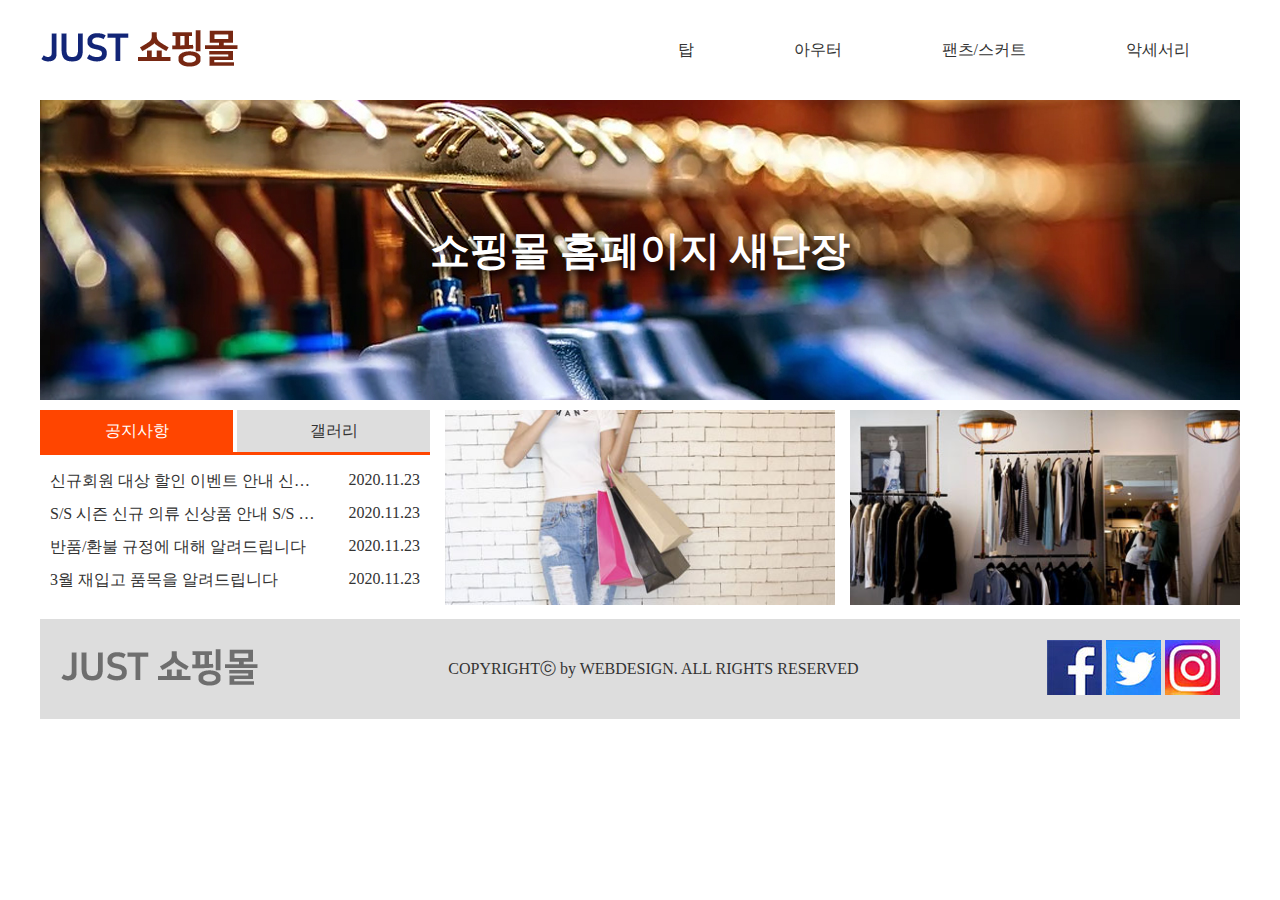
<file: a-1/index.html>
<!DOCTYPE html>
<html lang="ko">
<head>
    <meta charset="UTF-8">
    <meta name="viewport" content="width=device-width, initial-scale=1.0">
    <title>JUST 쇼핑몰</title>
    <link rel="stylesheet" href="./css/style.css">
    <script src="./script/jquery-1.12.4.js"></script>
</head>
<body>
    <div class="wrap">
        <div class="header">
            <div class="logo">
                <a href="#"><img src="./images/logo.png" alt="쇼핑몰 로고"></a>
            </div>
            <ul class="gnb">
                <li>
                    <a href="#">탑</a>
                    <ul class="sub">
                        <li><a href="#">블라우스</a></li>
                        <li><a href="#">티</a></li>
                        <li><a href="#">셔츠</a></li>
                        <li><a href="#">니트</a></li>
                    </ul>
                </li>
                <li>
                    <a href="#">아우터</a>
                    <ul class="sub">
                        <li><a href="#">자켓</a></li>
                        <li><a href="#">코트</a></li>
                        <li><a href="#">가디건</a></li>
                        <li><a href="#">머플러</a></li>
                    </ul>
                </li>
                <li>
                    <a href="#">팬츠/스커트</a>
                    <ul class="sub">
                        <li><a href="#">청바지</a></li>
                        <li><a href="#">짧은바지</a></li>
                        <li><a href="#">긴바지</a></li>
                        <li><a href="#">레깅스</a></li>
                    </ul>
                </li>
                <li>
                    <a href="#">악세서리</a>
                    <ul class="sub">
                        <li><a href="#">귀고리</a></li>
                        <li><a href="#">목걸이</a></li>
                        <li><a href="#">반지</a></li>
                        <li><a href="#">팔찌</a></li>
                    </ul>
                </li>
            </ul>
        </div>

        <div class="slider">
            <div class="slides">
                <div class="slide">
                    <img src="./images/img1.jpg" alt="슬라이드 이미지 1">
                    <h2>쇼핑몰 홈페이지 새단장</h2>
                </div>
                <div class="slide">
                    <img src="./images/img2.jpg" alt="슬라이드 이미지 2">
                    <h2>이달의 쇼핑 이벤트</h2>
                </div>
                <div class="slide">
                    <img src="./images/img3.jpg" alt="슬라이드 이미지 3">
                    <h2>장바구니 할인 이벤트</h2>
                </div>
            </div>
        </div>

        <div class="contents">
            <div class="tab">
                <div class="tab_title">
                    <h3 class="active">공지사항</h3>
                    <h3>갤러리</h3>
                </div>
                <div class="tab_contents">
                    <ul class="notice item">
                        <li><a href="#" id="showModal">신규회원 대상 할인 이벤트 안내 신규회원 대상 할인 이벤트 안내</a><span>2020.11.23</span></li>
                        <li><a href="#">S/S 시즌 신규 의류 신상품 안내 S/S 시즌 신규 의류 신상품 안내</a><span>2020.11.23</span></li>
                        <li><a href="#">반품/환불 규정에 대해 알려드립니다</a><span>2020.11.23</span></li>
                        <li><a href="#">3월 재입고 품목을 알려드립니다</a><span>2020.11.23</span></li>
                    </ul>
                    <ul class="gallery item">
                        <li><a href="#"><img src="./images/icon1.jpg" alt="갤러리 이미지 1"></a></li>
                        <li><a href="#"><img src="./images/icon2.jpg" alt="갤러리 이미지 2"></a></li>
                        <li><a href="#"><img src="./images/icon3.jpg" alt="갤러리 이미지 3"></a></li>
                    </ul>
                </div>
            </div>
            <div class="banner">
                <a href="#"><img src="./images/banner.jpg" alt="배너 이미지"></a>
            </div>
            <div class="link">
                <a href="#"><img src="./images/direct.jpg" alt="바로가기 이미지"></a>
            </div>
        </div>

        <div class="footer">
            <div class="f_logo"><img src="./images/footerLogo.png" alt="푸터 로고"></div>
            <p>COPYRIGHTⓒ by WEBDESIGN. ALL RIGHTS RESERVED</p>
            <div class="sns">
                <a href="#"><img src="./images/sns1.jpg" alt="페이스북 바로가기"></a>
                <a href="#"><img src="./images/sns2.jpg" alt="트위터 바로가기"></a>
                <a href="#"><img src="./images/sns3.jpg" alt="인스타그램 바로가기"></a>
            </div>
        </div>
    </div>

    <div class="modal">
        <h3>신규회원 대상 이벤트 안내</h3>
        <p>즐거운 쇼핑 환경을 위해 항상 노력하는 JUST 쇼핑몰입니다. 고객님들께 한 단계 더 나아가 보답하는 ON쇼핑몰이 되고자신규회원 대상 10% 할인 이벤트를 실시하고 있습니다. 웹과 모바일에서 모두 이용 가능하며, 수준 높은 서비스를 위해 앞으로도 꾸준히 노력할 것을 약속드립니다.</p>
        <button id="closeModal">닫기</button>
    </div>

    <script>
        $(function(){
            // gnb
            $(".gnb").hover(
                function(){
                    $(".sub").stop().slideDown()
                },
                function(){
                    $(".sub").stop().slideUp()
                }
            )

            // modal
            $("#showModal").click(function(){
                $(".modal").show()
            })

            $("#closeModal").click(function(){
                $(".modal").hide()
            })

            // slide
            setInterval(function(){
                $(".slides").animate({top: "-100%"}, function(){
                    $(this).append($(".slide").eq(0))
                    $(this).css("top", 0)
            })
            }, 3000)

            // tab
            // console.log($(".tab_title h3"))
            // console.log($(".tab_contents .item"))

            $(".tab_title h3").click(function(){
                $(".tab_title h3").removeClass("active")
                $(this).addClass("active")

                var idx = $(this).index()
                $(".tab_contents .item").hide()
                $(".tab_contents .item").eq(idx).show()
            })
        })
    </script>
</body>
</html>
</file>
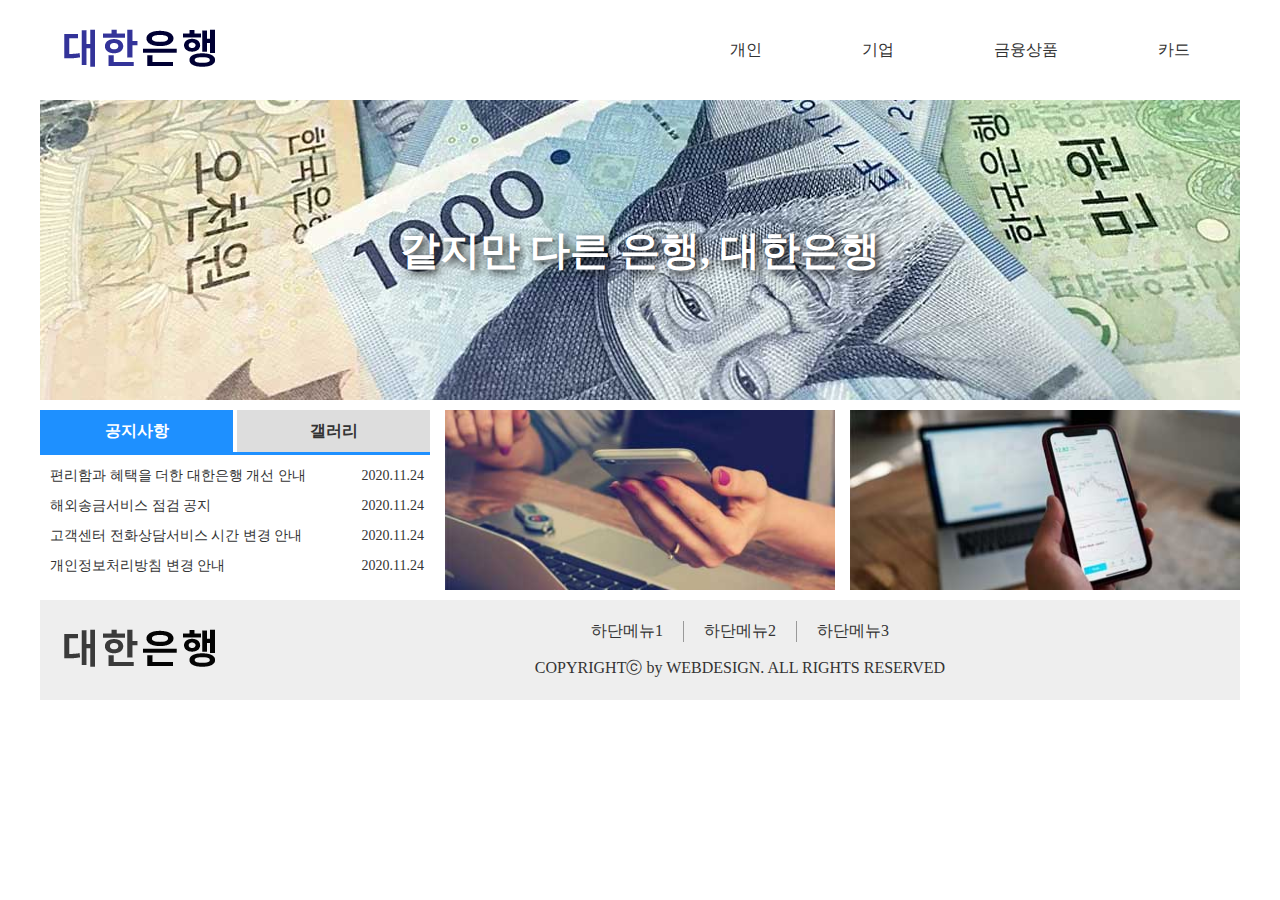
<file: b-1/index.html>
<!DOCTYPE html>
<html lang="ko">
<head>
    <meta charset="UTF-8">
    <meta name="viewport" content="width=device-width, initial-scale=1.0">
    <title>대한은행</title>
    <link rel="stylesheet" href="./css/main.css">
    <script src="./js/jquery-1.12.3.js"></script>
    <script src="./js/main.js"></script>
</head>
<body>
    <div class="wrap">
        <div class="header">
            <div class="logo">
                <a href="#">
                    <img src="./image/logo.png" alt="로고 이미지">
                </a>
            </div>
            <ul class="gnb">
                <li>
                    <a href="#">개인</a>
                    <ul>
                        <li><a href="#">조회</a></li>
                        <li><a href="#">이체</a></li>
                        <li><a href="#">공과금</a></li>
                        <li><a href="#">예금/신탁</a></li>
                    </ul>
                </li>
                <li>
                    <a href="#">기업</a>
                    <ul>
                        <li><a href="#">조회</a></li>
                        <li><a href="#">이체</a></li>
                        <li><a href="#">전자결제</a></li>
                        <li><a href="#">수표/어음</a></li>
                    </ul>
                </li>
                <li>
                    <a href="#">금융상품</a>
                    <ul>
                        <li><a href="#">저축상품</a></li>
                        <li><a href="#">대출상품</a></li>
                        <li><a href="#">투자상품</a></li>
                    </ul>
                </li>
                <li>
                    <a href="#">카드</a>
                    <ul>
                        <li><a href="#">카드정보</a></li>
                        <li><a href="#">카드신청</a></li>
                        <li><a href="#">이용내역조회</a></li>
                    </ul>
                </li>
            </ul>
        </div>

        <div class="slider">
            <div class="slides">
                <div class="slide">
                    <img src="./image/img1.jpg" alt="같지만 다른 은행, 대한은행">
                    <h2>같지만 다른 은행, 대한은행</h2>
                </div>
                <div class="slide">
                    <img src="./image/img2.jpg" alt="일상에서 더 쉽게, 더 자주">
                    <h2>일상에서 더 쉽게, 더 자주</h2>
                </div>
                <div class="slide">
                    <img src="./image/img3.jpg" alt="나만의 은행, 대한은행">
                    <h2>나만의 은행, 대한은행</h2>
                </div>
            </div>
        </div>

        <div class="contents">
            <div class="tab">
                <div class="tab_title">
                    <h4 class="active">공지사항</h4>
                    <h4>갤러리</h4>
                </div>
                <div class="tab_contents">
                    <ul class="notice">
                        <li>
                            <a href="#" id="showModal">편리함과 혜택을 더한 대한은행 개선 안내</a>
                            <span>2020.11.24</span>
                        </li>
                        <li>
                            <a href="#">해외송금서비스 점검 공지</a>
                            <span>2020.11.24</span>
                        </li>
                        <li>
                            <a href="#">고객센터 전화상담서비스 시간 변경 안내</a>
                            <span>2020.11.24</span>
                        </li>
                        <li>
                            <a href="#">개인정보처리방침 변경 안내</a>
                            <span>2020.11.24</span>
                        </li>
                    </ul>
                    <ul class="gallery">
                        <li>
                            <a href="#"><img src="./image/icon1.jpg" alt="갤러리 이미지 1"></a>
                        </li>
                        <li>
                            <a href="#"><img src="./image/icon2.jpg" alt="갤러리 이미지 2"></a>
                        </li>
                        <li>
                            <a href="#"><img src="./image/icon3.jpg" alt="갤러리 이미지 3"></a>
                        </li>
                    </ul>
                </div>
            </div>
            <div class="banner">
                <a href="#">
                    <img src="./image/banner.jpg" alt="배너 이미지">
                </a>
            </div>
            <div class="link">
                <a href="#">
                    <img src="./image/direct.jpg" alt="바로가기 이미지">
                </a>
            </div>
        </div>

        <div class="footer">
            <div class="f_logo"><img src="./image/logo.png" alt="하단 로고"></div>
            <div class="f_contents">
                <ul class="f_menu">
                    <li><a href="#">하단메뉴1</a></li>
                    <li><a href="#">하단메뉴2</a></li>
                    <li><a href="#">하단메뉴3</a></li>
                </ul>
                <div class="copyright">COPYRIGHTⓒ by WEBDESIGN. ALL RIGHTS RESERVED</div>
            </div>
        </div>
    </div>

    <div class="modal">
        <div class="container">
            <h2>편리함과 혜택을 더한 대한은행 개선 안내</h2>
            <p>안녕하세요. 대한은행 입니다. 편리해진 홈, 상품, 메뉴와 새로운 서비스 추가로 혜택을 더한 대한은행 개선 내용을 확인해보세요. 홈이 입출금계좌, 편의서비스 중심으로 정리되었어요. 홈에서 다른은행 조회 하기가 더 쉬워졌고, 더 나은 혜택을 제공하기 위해 플러스박스, 행운상자 서비스가 추가되었어요. 잔액 숨기기 기능을 설정한 경우 홈에서 일시적으로 잔액확인을 눌러 쉽게 잔액 확인이 가능 해졌어요.</p>
            <button id="closeModal">닫기</button>
        </div>
    </div>
</body>
</html>
</file>
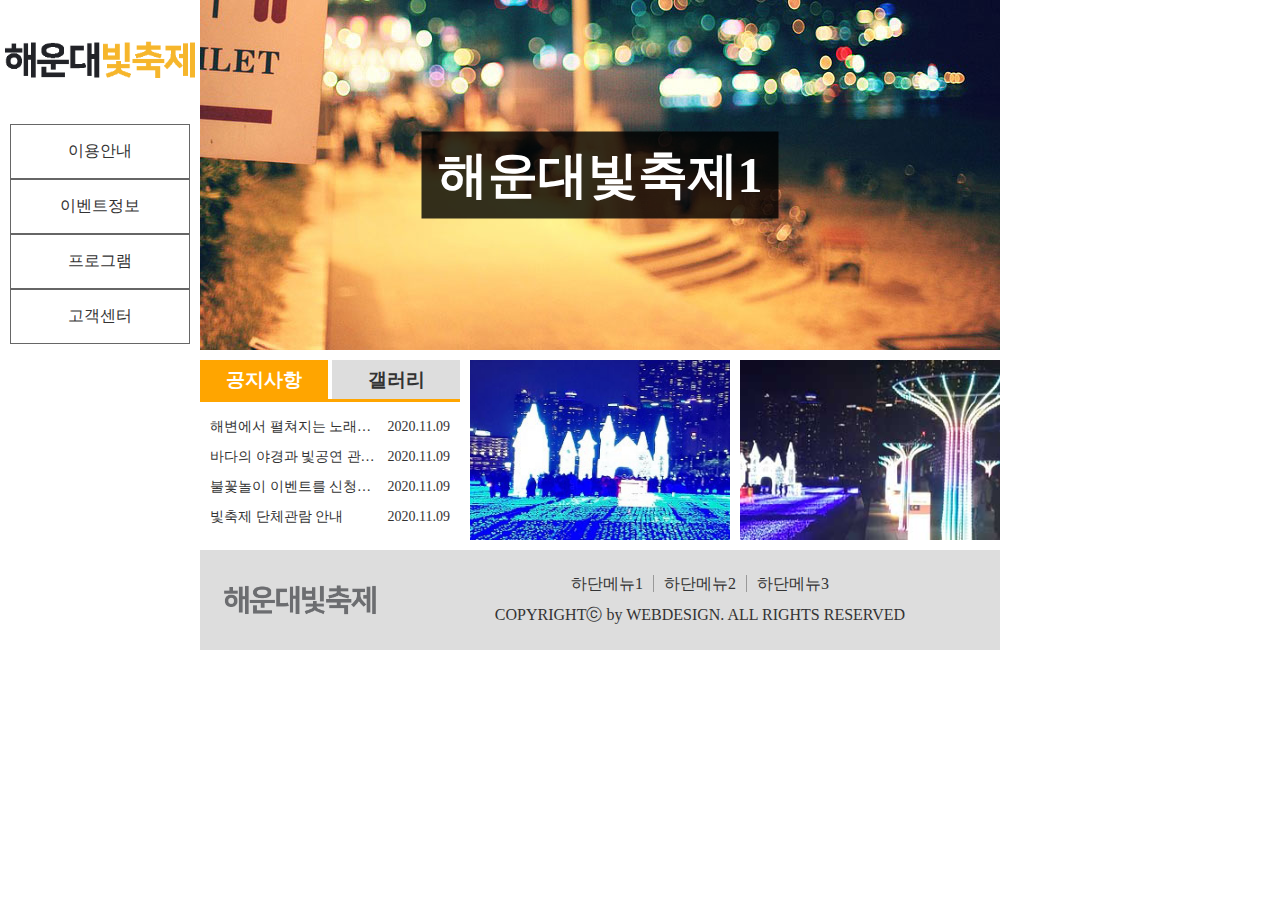
<file: c-1/index.html>
<!DOCTYPE html>
<html lang="ko">
<head>
    <meta charset="UTF-8">
    <meta name="viewport" content="width=device-width, initial-scale=1.0">
    <title>해운대 빛축제</title>
    <script src="./js/jquery-1.12.3.js"></script>
    <script src="./js/main.js"></script>
    <link rel="stylesheet" href="./css/main.css">
</head>
<body>
    <div class="wrap">
        <div class="header">
            <div class="logo">
                <a href="#"><img src="./image/logo.png" alt="해운대 빛축제 로고"></a>
            </div>
            <div class="gnb_container">
                <ul class="gnb">
                    <li>
                        <a href="#">이용안내</a>
                        <ul class="sub">
                            <li><a href="#">이용방법</a></li>
                            <li><a href="#">이용시간</a></li>
                            <li><a href="#">이용요금</a></li>
                        </ul>
                    </li>
                    <li>
                        <a href="#">이벤트정보</a>
                        <ul class="sub">
                            <li><a href="#">현장이벤트</a></li>
                            <li><a href="#">온라인이벤트</a></li>
                            <li><a href="#">이벤트예약</a></li>
                        </ul>
                    </li>
                    <li>
                        <a href="#">프로그램</a>
                        <ul class="sub">
                            <li><a href="#">프로그램안내</a></li>
                            <li><a href="#">온라인예약</a></li>
                            <li><a href="#">단체예약상담</a></li>
                        </ul>
                    </li>
                    <li>
                        <a href="#">고객센터</a>
                        <ul class="sub">
                            <li><a href="#">공지사항</a></li>
                            <li><a href="#">자주묻는질문</a></li>
                            <li><a href="#">자료실</a></li>
                        </ul>
                    </li>
                </ul>
            </div>
        </div>

        <div class="main">
            <div class="slider">
                <div class="slide">
                    <img src="./image/img1.jpg" alt="해운대빛축제1">
                    <h2>해운대빛축제1</h2>
                </div>
                <div class="slide">
                    <img src="./image/img2.jpg" alt="해운대빛축제2">
                    <h2>해운대빛축제2</h2>
                </div>
                <div class="slide">
                    <img src="./image/img3.jpg" alt="해운대빛축제3">
                    <h2>해운대빛축제3</h2>
                </div>
            </div>

            <div class="contents">
                <div class="tab">
                    <div class="tab_title">
                        <h3 class="active">공지사항</h3>
                        <h3>갤러리</h3>
                    </div>
                    <div class="tab_contents">
                        <ul class="notice">
                            <li>
                                <a href="#" id="showModal">해변에서 펼쳐지는 노래공연</a>
                                <span>2020.11.09</span>
                            </li>
                            <li>
                                <a href="#">바다의 야경과 빛공연 관람하기</a>
                                <span>2020.11.09</span>
                            </li>
                            <li>
                                <a href="#">불꽃놀이 이벤트를 신청하세요</a>
                                <span>2020.11.09</span>
                            </li>
                            <li>
                                <a href="#">빛축제 단체관람 안내</a>
                                <span>2020.11.09</span>
                            </li>
                        </ul>
                        <ul class="gallery">
                            <li>
                                <a href="#">
                                    <img src="./image/icon1.jpg" alt="갤러리 이미지 1">
                                </a>
                            </li>
                            <li>
                                <a href="#">
                                    <img src="./image/icon2.jpg" alt="갤러리 이미지 2">
                                </a>
                            </li>
                            <li>
                                <a href="#">
                                    <img src="./image/icon3.jpg" alt="갤러리 이미지 3">
                                </a>
                            </li>
                        </ul>
                    </div>
                </div>
                <div class="banner">
                    <img src="./image/banner.jpg" alt="배너 이미지">
                </div>
                <div class="link">
                    <img src="./image/direct.jpg" alt="바로가기 이미지">
                </div>
            </div>

            <div class="footer">
                <div class="f_logo">
                    <img src="./image/footerLogo.png" alt="하단 로고">
                </div>
                <div class="f_contents">
                    <ul class="f_menu">
                        <li><a href="#">하단메뉴1</a></li>
                        <li><a href="#">하단메뉴2</a></li>
                        <li><a href="#">하단메뉴3</a></li>
                    </ul>
                    <p>COPYRIGHTⓒ by WEBDESIGN. ALL RIGHTS RESERVED</p>
                </div>
            </div>
        </div>
    </div>

    <div class="modal">
        <h2>해변에서 펼쳐지는 노래공연</h2>
        <p>빛축제의 모든 공연과 전시정보를 한눈에 볼 수 있습니다. 빛축제 관련 공연과 캘린더 배포, 자전거 투어 행사, 바다 야경 명소, 빛나는 해변의 다리 등 자연환경을 살린 아름다운 해변에서의 빛축제 정보를 안내해드립니다.</p>
        <button id="closeModal">닫기</button>
    </div>
</body>
</html>
</file>
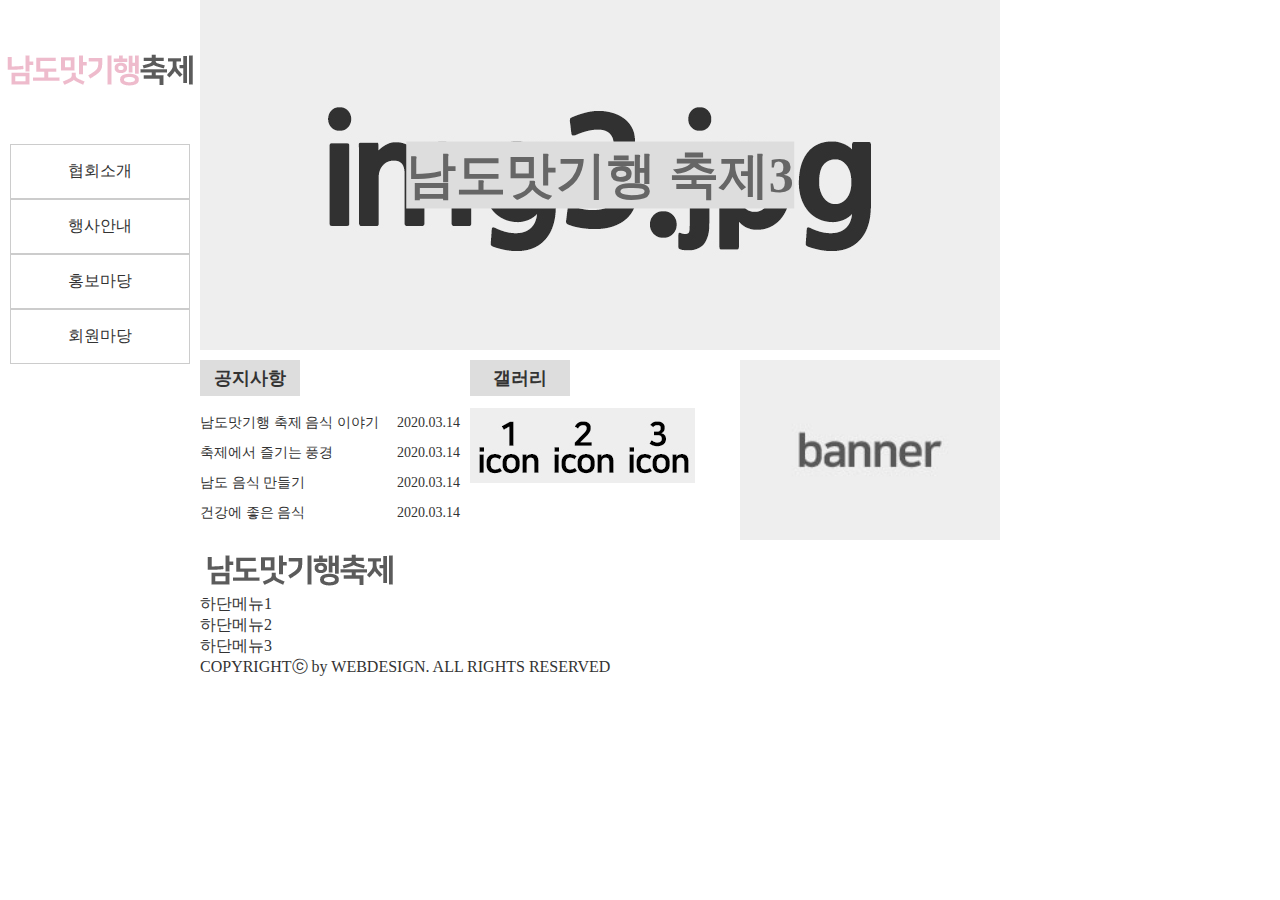
<file: c-3/index.html>
<!DOCTYPE html>
<html lang="ko">
<head>
    <meta charset="UTF-8">
    <meta name="viewport" content="width=device-width, initial-scale=1.0">
    <title>남도맛기행 축제</title>
    <script src="./js/jquery-1.12.3.js"></script>
    <link rel="stylesheet" href="./css/main.css">
</head>
<body>
    <div class="wrap">
        <div class="header">
            <div class="logo">
                <a href="#">
                    <img src="./image/logo.png" alt="남도맛기행 축제 로고 이미지">
                </a>
            </div>
            <div class="gnb_container">
                <ul class="gnb">
                    <li>
                        <a href="#">협회소개</a>
                        <ul class="sub">
                            <li><a href="#">인사말</a></li>
                            <li><a href="#">명인</a></li>
                            <li><a href="#">오시는길</a></li>
                        </ul>
                    </li>
                    <li>
                        <a href="#">행사안내</a>
                        <ul class="sub">
                            <li><a href="#">요리경연대회</a></li>
                            <li><a href="#">전시참가</a></li>
                            <li><a href="#">참가신청</a></li>
                        </ul>
                    </li>
                    <li>
                        <a href="#">홍보마당</a>
                        <ul class="sub">
                            <li><a href="#">축제소식</a></li>
                            <li><a href="#">보도자료</a></li>
                            <li><a href="#">레시피</a></li>
                        </ul>
                    </li>
                    <li>
                        <a href="#">회원마당</a>
                        <ul class="sub">
                            <li><a href="#">Q&A</a></li>
                            <li><a href="#">사진갤러리</a></li>
                            <li><a href="#">공지사항</a></li>
                        </ul>
                    </li>
                </ul>
            </div>
        </div>

        <div class="main">
            <div class="slider">
                <div class="slide">
                    <img src="./image/img1.jpg" alt="남도맛기행 축제1">
                    <h2>남도맛기행 축제1</h2>
                </div>
                <div class="slide">
                    <img src="./image/img2.jpg" alt="남도맛기행 축제2">
                    <h2>남도맛기행 축제2</h2>
                </div>
                <div class="slide">
                    <img src="./image/img3.jpg" alt="남도맛기행 축제3">
                    <h2>남도맛기행 축제3</h2>
                </div>
            </div>

            <div class="contents">
                <div class="notice">
                    <h3 class="title">공지사항</h3>
                    <ul class="n_contents">
                        <li>
                            <a href="#" id="openModal">남도맛기행 축제 음식 이야기</a>
                            <span>2020.03.14</span>
                        </li>
                        <li>
                            <a href="#">축제에서 즐기는 풍경</a>
                            <span>2020.03.14</span>
                        </li>
                        <li>
                            <a href="#">남도 음식 만들기</a>
                            <span>2020.03.14</span>
                        </li>
                        <li>
                            <a href="#">건강에 좋은 음식</a>
                            <span>2020.03.14</span>
                        </li>
                    </ul>
                </div>

                <div class="gallery">
                    <h3 class="title">갤러리</h3>
                    <ul>
                        <li><a href="#"><img src="./image/icon1.jpg" alt="갤러리 이미지 1"></a></li>
                        <li><a href="#"><img src="./image/icon2.jpg" alt="갤러리 이미지 2"></a></li>
                        <li><a href="#"><img src="./image/icon3.jpg" alt="갤러리 이미지 3"></a></li>
                    </ul>
                </div>

                <div class="banner"><img src="./image/banner.jpg" alt="배너 이미지"></div>
            </div>

            <div class="footer">
                <div class="f_logo">
                    <img src="./image/footerLogo.png" alt="하단 로고">
                </div>

                <div class="f_contents">
                    <ul class="f_menu">
                        <li><a href="#">하단메뉴1</a></li>
                        <li><a href="#">하단메뉴2</a></li>
                        <li><a href="#">하단메뉴3</a></li>
                    </ul>
                    <p>COPYRIGHTⓒ by WEBDESIGN. ALL RIGHTS RESERVED</p>
                </div>
            </div>

        </div>
    </div>

    <div class="modal">
        <h2>남도맛기행 축제 음식 이야기</h2>
        <p>남도맛기행 축제의 모든 음식과 전시정보를 한눈에 볼 수 있습니다. 남도맛기행 축제 관련 공연과 캘린더 배포, 자전거 투어 행사, 야경 명소 등 자연환경을 살린 아름다운 남도에서의 축제 정보를 안내해드립니다.</p>
        <button id="closeModal">닫기</button>
    </div>

</body>
</html>
</file>
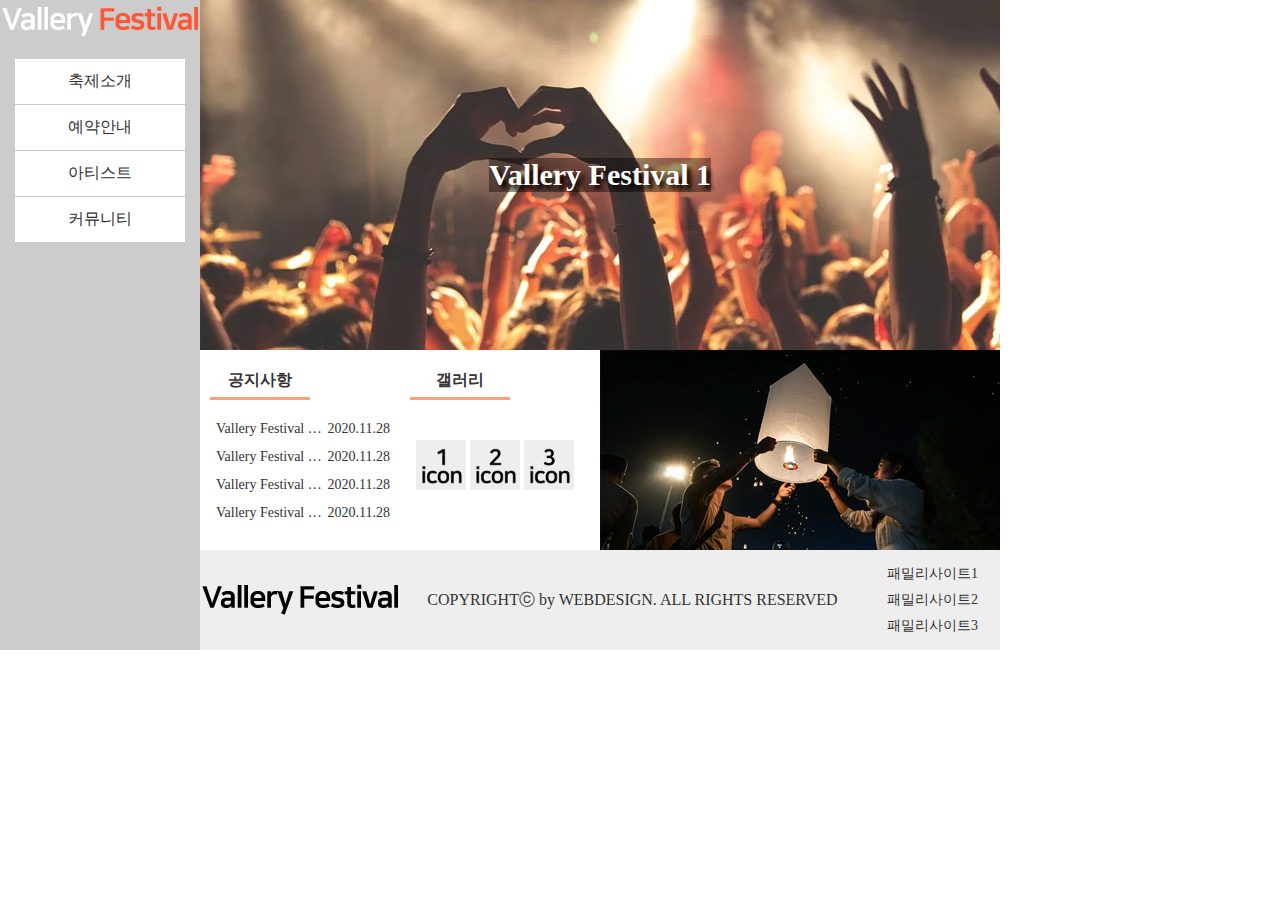
<file: c-4/index.html>
<!DOCTYPE html>
<html lang="ko">
<head>
    <meta charset="UTF-8">
    <meta name="viewport" content="width=device-width, initial-scale=1.0">
    <title>Vallery Festival</title>
    <link rel="stylesheet" href="./css/main.css">
    <script src="./js/jquery-1.12.3.js"></script>
</head>
<body>
    <div class="wrap">
        <div class="header">
            <div class="logo">
                <a href="#"><img src="./image/logo.png" alt="Vallery Festival 로고 이미지"></a>
            </div>
            <ul class="gnb">
                <li>
                    <a href="#">축제소개</a>
                    <ul class="sub">
                        <li><a href="#">Festival소개</a></li>
                        <li><a href="#">행사장 안내</a></li>
                        <li><a href="#">조직위원회</a></li>
                    </ul>
                </li>
                <li>
                    <a href="#">예약안내</a>
                    <ul class="sub">
                        <li><a href="#">예약하기</a></li>
                        <li><a href="#">예약확인/취소</a></li>
                        <li><a href="#">단체예약문의</a></li>
                    </ul>
                </li>
                <li>
                    <a href="#">아티스트</a>
                    <ul class="sub">
                        <li><a href="#">고릴라즈</a></li>
                        <li><a href="#">메이저 레이저</a></li>
                        <li><a href="#">아우스게인</a></li>
                        <li><a href="#">타임로드</a></li>
                    </ul>
                </li>
                <li>
                    <a href="#">커뮤니티</a>
                    <ul class="sub">
                        <li><a href="#">공지사항</a></li>
                        <li><a href="#">사진갤러리</a></li>
                        <li><a href="#">영상갤러리</a></li>
                    </ul>
                </li>
            </ul>
        </div>

        <div class="main">
            <div class="slider">
                <div class="slides">
                    <div class="slide">
                        <img src="./image/img1.jpg" alt="Vallery Festival 1">
                        <h2>Vallery Festival 1</h2>
                    </div>
                    <div class="slide">
                        <img src="./image/img2.jpg" alt="Vallery Festival 2">
                        <h2>Vallery Festival 2</h2>
                    </div>
                    <div class="slide">
                        <img src="./image/img3.jpg" alt="Vallery Festival 3">
                        <h2>Vallery Festival 3</h2>
                    </div>
                </div>
            </div>

            <div class="contents">
                <div class="notice">
                    <h3>공지사항</h3>
                    <ul>
                        <li>
                            <a href="#" id="openModal">Vallery Festival 공지사항1</a>
                            <span>2020.11.28</span>
                        </li>
                        <li>
                            <a href="#">Vallery Festival 공지사항2</a>
                            <span>2020.11.28</span>
                        </li>
                        <li>
                            <a href="#">Vallery Festival 공지사항3</a>
                            <span>2020.11.28</span>
                        </li>
                        <li>
                            <a href="#">Vallery Festival 공지사항4</a>
                            <span>2020.11.28</span>
                        </li>
                    </ul>
                </div>
                <div class="gallery">
                    <h3>갤러리</h3>
                    <ul>
                        <li><a href="#"><img src="./image/icon1.jpg" alt="갤러리 아이콘 1"></a></li>
                        <li><a href="#"><img src="./image/icon2.jpg" alt="갤러리 아이콘 2"></a></li>
                        <li><a href="#"><img src="./image/icon3.jpg" alt="갤러리 아이콘 3"></a></li>
                    </ul>
                </div>
                <div class="direct">
                    <a href="#"><img src="./image/direct.jpg" alt="바로가기 이미지"></a>
                </div>
            </div>

            <div class="footer">
                <div class="f_logo">
                    <img src="./image/footerLogo.png" alt="하단 로고">
                </div>
                <p>COPYRIGHTⓒ by WEBDESIGN. ALL RIGHTS RESERVED</p>
                <ul>
                   <li><a href="#">패밀리사이트1</a></li> 
                   <li><a href="#">패밀리사이트2</a></li> 
                   <li><a href="#">패밀리사이트3</a></li> 
                </ul>
            </div>
        </div>

        <div class="modal">
            <h3>Vallery Festival 공지사항</h3>
            <p>동해물과 백두산이 마르고 닳도록 하느님이 보우하사 우리나라만세.
                무궁화 삼천리 화려강 대한 사람 대한으로 길이 보전하세.
                남산 위에 저 소나무, 철갑을 두른 듯 바람서리 불변함은 우리 기상일세.</p>
            <button id="closeModal">닫기</button>
        </div>
    </div>

    <script>
        $(function(){

            // gnb
            $(".gnb li").hover(function(){
                $(this).find("ul").stop().fadeIn()
            },
            function(){
                $(this).find("ul").stop().fadeOut()
            })

            // slider
            setInterval(function(){
                $(".slides").animate({left: "-100%"}, function(){
                    $(this).append($(".slide").eq(0))
                    $(this).css("left", 0)
                })
            }, 3000)

            // modal
            $("#openModal").click(function(){
                $(".modal").show()
            })
            $("#closeModal").click(function(){
                $(".modal").hide()
            })

        })
    </script>
</body>
</html>
</file>
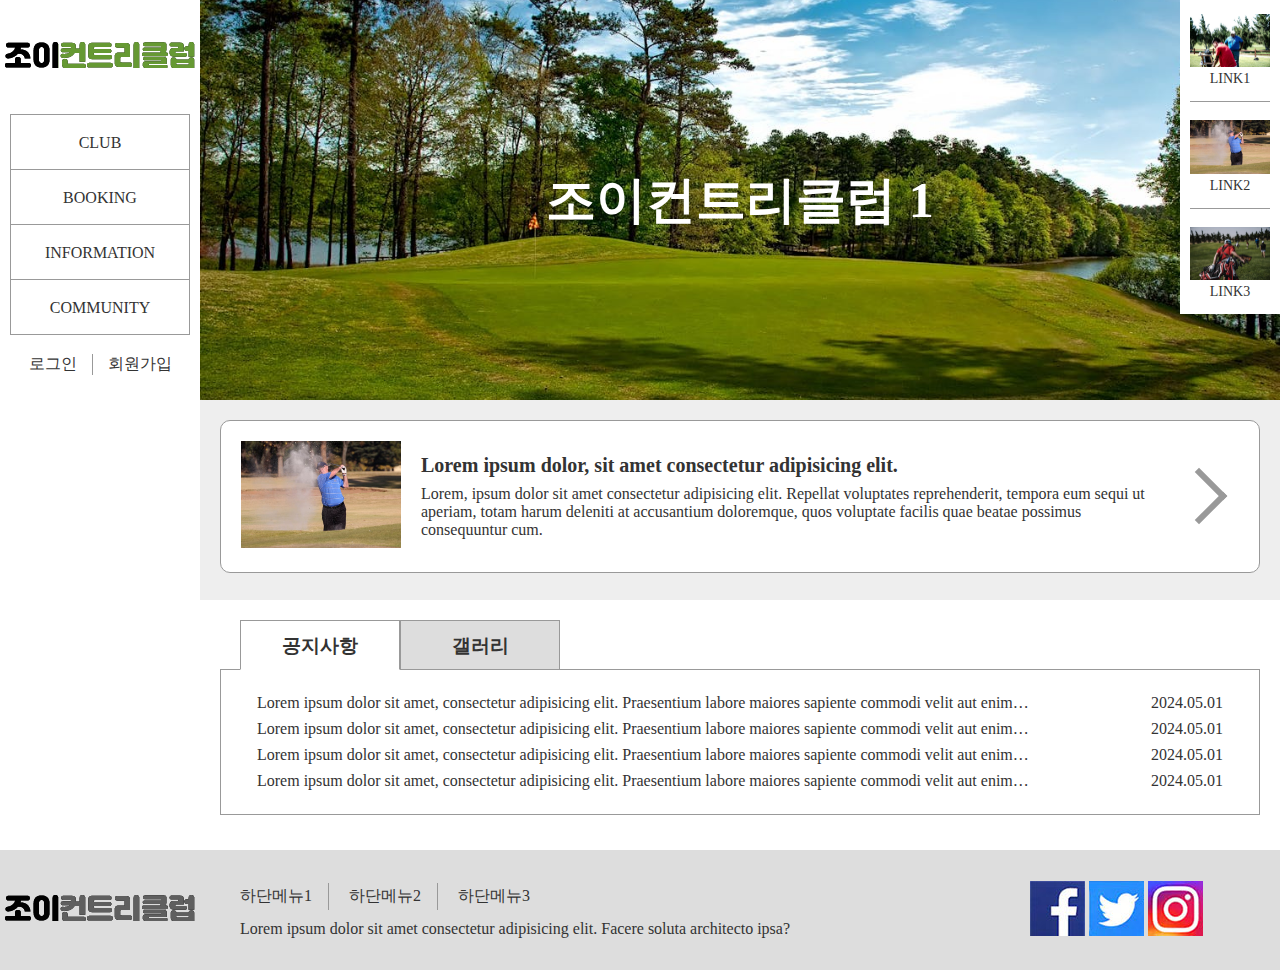
<file: d-1/index.html>
<!DOCTYPE html>
<html lang="ko">
<head>
    <meta charset="UTF-8">
    <meta name="viewport" content="width=device-width, initial-scale=1.0">
    <title>조이컨트리클럽</title>
    <link rel="stylesheet" href="./css/main.css">
    <script src="./js/jquery-1.12.3.js"></script>
    <script src="./js/main.js"></script>
</head>
<body>
    <div class="wrap">
        <div class="main">
            <div class="header">
                <div class="logo">
                    <a href="#"><img src="./image/logo.png" alt="조이컨트리클럽 로고"></a>
                </div>
                <ul class="gnb">
                    <li>
                        <a href="#">CLUB</a>
                        <ul class="sub">
                            <li><a href="#">클럽소개</a></li>
                            <li><a href="#">시설안내</a></li>
                        </ul>
                    </li>
                    <li>
                        <a href="#">BOOKING</a>
                        <ul class="sub">
                            <li><a href="#">요금안내</a></li>
                            <li><a href="#">예약안내</a></li>
                            <li><a href="#">위약안내</a></li>
                        </ul>
                    </li>
                    <li>
                        <a href="#">INFORMATION</a>
                        <ul class="sub">
                            <li><a href="#">명예의 전당</a></li>
                            <li><a href="#">이벤트</a></li>
                            <li><a href="#">자료실</a></li>
                            <li><a href="#">포토갤러리</a></li>
                        </ul>
                    </li>
                    <li>
                        <a href="#">COMMUNITY</a>
                        <ul class="sub">
                            <li><a href="#">공지사항</a></li>
                            <li><a href="#">Q&A</a></li>
                        </ul>
                    </li>
                </ul>
                <div class="user">
                    <a href="#">로그인</a>
                    <a href="#">회원가입</a>
                </div>
            </div>

            <div class="contents">
                <div class="slider">
                    <ul class="slides">
                        <li class="slide">
                            <img src="./image/slide1.jpg" alt="조이컨트리클럽 1">
                            <h2>조이컨트리클럽 1</h2>
                        </li>
                        <li class="slide">
                            <img src="./image/slide2.jpg" alt="조이컨트리클럽 2">
                            <h2>조이컨트리클럽 2</h2>
                        </li>
                        <li class="slide">
                            <img src="./image/slide3.jpg" alt="조이컨트리클럽 3">
                            <h2>조이컨트리클럽 3</h2>
                        </li>
                    </ul>
                    <ul class="links">
                        <li class="link">
                            <a href="#">
                                <img src="./image/link1.jpg" alt="링크 이미지 1">
                                <p>LINK1</p>
                            </a>
                        </li>
                        <li class="link">
                            <a href="#">
                                <img src="./image/link2.jpg" alt="링크 이미지 2">
                                <p>LINK2</p>
                            </a>
                        </li>
                        <li class="link">
                            <a href="#">
                                <img src="./image/link3.jpg" alt="링크 이미지 3">
                                <p>LINK3</p>
                            </a>
                        </li>
                    </ul>
                </div>

                <div class="banner_container">
                    <div class="banner">
                        <div class="photo">
                            <img src="./image/link2.jpg" alt="배너 이미지">
                        </div>
                        <div class="texts">
                            <a href="#">
                                <h4>Lorem ipsum dolor, sit amet consectetur adipisicing elit.</h4>
                                <p>Lorem, ipsum dolor sit amet consectetur adipisicing elit. Repellat voluptates reprehenderit, tempora eum sequi ut aperiam, totam harum deleniti at accusantium doloremque, quos voluptate facilis quae beatae possimus consequuntur cum.</p>
                            </a>
                        </div>
                        <div class="icon"></div>
                    </div>
                </div>
                <div class="tab">
                    <div class="tab_title">
                        <h3 class="active">공지사항</h3>
                        <h3>갤러리</h3>
                    </div>
                    <div class="tab_contents">
                        <ul class="notice">
                            <li>
                                <a href="#">Lorem ipsum dolor sit amet, consectetur adipisicing elit. Praesentium labore maiores sapiente commodi velit aut enim, sunt deleniti aperiam neque dolor doloribus distinctio eligendi cupiditate quo voluptatibus!</a>
                                <span>2024.05.01</span>
                            </li>
                            <li>
                                <a href="#">Lorem ipsum dolor sit amet, consectetur adipisicing elit. Praesentium labore maiores sapiente commodi velit aut enim, sunt deleniti aperiam neque dolor doloribus distinctio eligendi cupiditate quo voluptatibus!</a>
                                <span>2024.05.01</span>
                            </li>
                            <li>
                                <a href="#">Lorem ipsum dolor sit amet, consectetur adipisicing elit. Praesentium labore maiores sapiente commodi velit aut enim, sunt deleniti aperiam neque dolor doloribus distinctio eligendi cupiditate quo voluptatibus!</a>
                                <span>2024.05.01</span>
                            </li>
                            <li>
                                <a href="#">Lorem ipsum dolor sit amet, consectetur adipisicing elit. Praesentium labore maiores sapiente commodi velit aut enim, sunt deleniti aperiam neque dolor doloribus distinctio eligendi cupiditate quo voluptatibus!</a>
                                <span>2024.05.01</span>
                            </li>
                        </ul>
                        <ul class="gallery">
                            <li>
                                <a href="#">
                                    <img src="./image/link1.jpg" alt="갤러리 이미지 1">
                                </a>
                            </li>
                            <li>
                                <a href="#">
                                    <img src="./image/link2.jpg" alt="갤러리 이미지 2">
                                </a>
                            </li>
                            <li>
                                <a href="#">
                                    <img src="./image/link3.jpg" alt="갤러리 이미지 3">
                                </a>
                            </li>
                        </ul>
                    </div>
                </div>
            </div>
        </div>

        <div class="footer">
            <div class="f_logo">
                <img src="./image/f_logo.png" alt="하단 로고">
            </div>
            <div class="f_contents">
                <div class="f_menu">
                    <a href="#">하단메뉴1</a>
                    <a href="#">하단메뉴2</a>
                    <a href="#">하단메뉴3</a>
                </div>
                <p>Lorem ipsum dolor sit amet consectetur adipisicing elit. Facere soluta architecto ipsa?</p>
            </div>
            <div class="sns">
                <a href="#"><img src="./image/sns1.jpg" alt="페이스북"></a>
                <a href="#"><img src="./image/sns2.jpg" alt="트위터"></a>
                <a href="#"><img src="./image/sns3.jpg" alt="인스타그램"></a>
            </div>
        </div>
    </div>
</body>
</html>
</file>
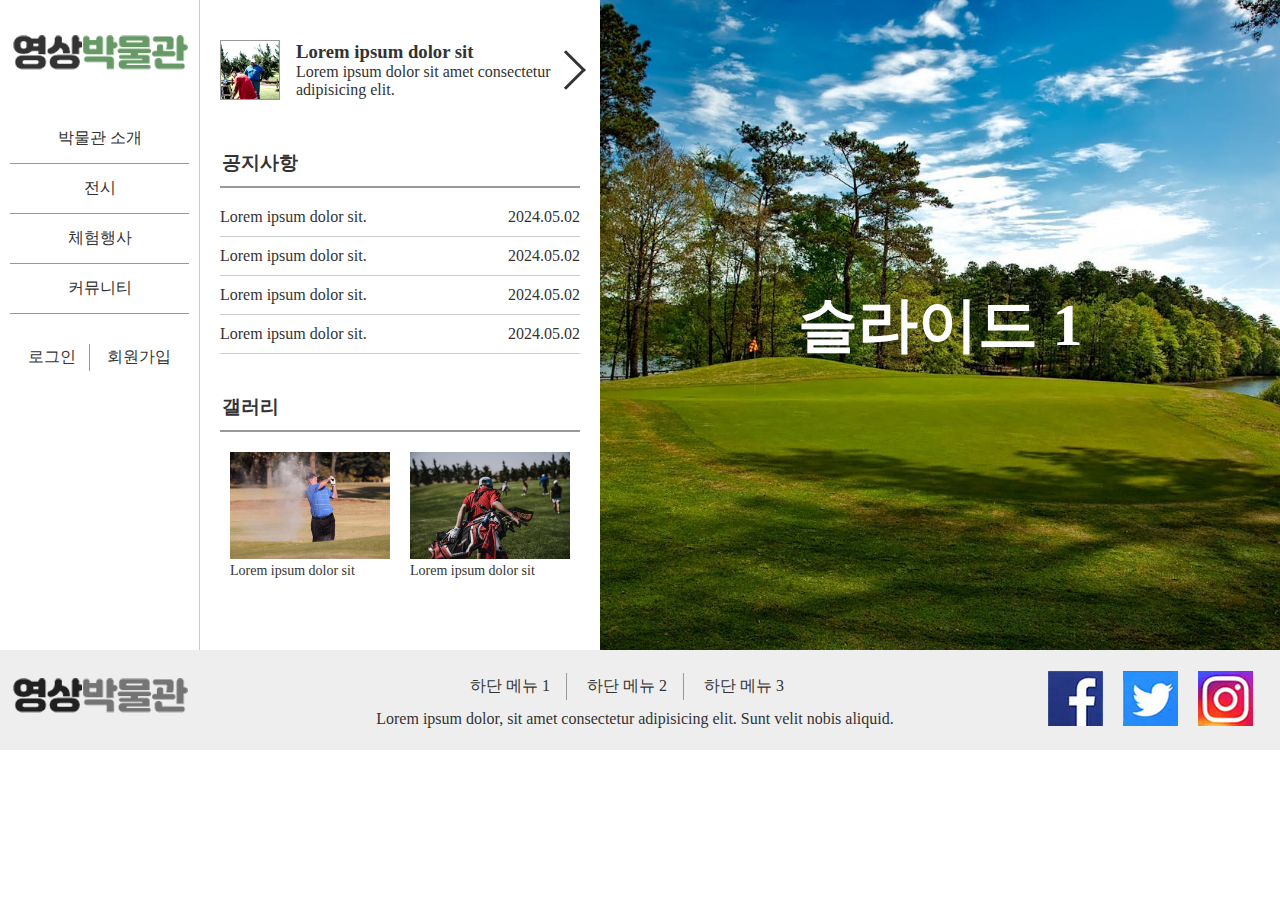
<file: e-3/index.html>
<!DOCTYPE html>
<html lang="ko">
<head>
    <meta charset="UTF-8">
    <meta name="viewport" content="width=device-width, initial-scale=1.0">
    <title>영상박물관</title>
    <script src="./js/jquery-1.12.3.js"></script>
    <link rel="stylesheet" href="./css/main.css">
</head>
<body>
    <div class="wrap">
        <div class="main">
            <div class="header">
                <div class="logo">
                    <a href="#"><img src="./image/logo.png" alt="영상박물관 로고"></a>
                </div>
                <ul class="gnb">
                    <li>
                        <a href="#">박물관 소개</a>
                        <ul>
                            <li><a href="#">인사말</a></li>
                            <li><a href="#">박물관연혁</a></li>
                            <li><a href="#">박물관 조직도</a></li>
                            <li><a href="#">오시는 길</a></li>
                        </ul>
                    </li>
                    <li>
                        <a href="#">전시</a>
                        <ul>
                            <li><a href="#">전시 리스트</a></li>
                            <li><a href="#">전시일정</a></li>
                            <li><a href="#">특별전</a></li>
                            <li><a href="#">지역작가</a></li>
                        </ul>
                    </li>
                    <li>
                        <a href="#">체험행사</a>
                        <ul>
                            <li><a href="#">문화행사</a></li>
                            <li><a href="#">진로체험</a></li>
                            <li><a href="#">명사특강</a></li>
                        </ul>
                    </li>
                    <li>
                        <a href="#">커뮤니티</a>
                        <ul>
                            <li><a href="#">사용자메뉴얼</a></li>
                            <li><a href="#">박물관 약도</a></li>
                            <li><a href="#">게시판</a></li>
                        </ul>
                    </li>
                </ul>
                <div class="user">
                    <a href="#">로그인</a>
                    <a href="#">회원가입</a>
                </div>
            </div>
            <div class="contents">
                <div class="banner">
                    <div class="photo"><img src="image/link1.jpg" alt="배너 이미지"></div>
                    <div class="texts">
                        <a href="#">
                            <h3>Lorem ipsum dolor sit</h3>
                            <p>Lorem ipsum dolor sit amet consectetur adipisicing elit.</p>
                        </a>
                    </div>
                    <div class="arrow"></div>
                </div>
                <div class="notice">
                    <h3>공지사항</h3>
                    <ul>
                        <li><a href="#">Lorem ipsum dolor sit.</a><span>2024.05.02</span></li>
                        <li><a href="#">Lorem ipsum dolor sit.</a><span>2024.05.02</span></li>
                        <li><a href="#">Lorem ipsum dolor sit.</a><span>2024.05.02</span></li>
                        <li><a href="#">Lorem ipsum dolor sit.</a><span>2024.05.02</span></li>
                    </ul>
                </div>
                <div class="gallery">
                    <h3>갤러리</h3>
                    <ul>
                        <li>
                            <a href="#">
                                <img src="./image/link2.jpg" alt="갤러리 이미지 2">
                                <p>Lorem ipsum dolor sit</p>
                            </a>
                        </li>
                        <li>
                            <a href="#">
                                <img src="./image/link3.jpg" alt="갤러리 이미지 3">
                                <p>Lorem ipsum dolor sit</p>
                            </a>
                        </li>
                    </ul>
                </div>
            </div>
            <div class="slider">
                <div class="slide">
                    <img src="./image/slide1.jpg" alt="슬라이드 이미지 1">
                    <h2>슬라이드 1</h2>
                </div>
                <div class="slide">
                    <img src="./image/slide2.jpg" alt="슬라이드 이미지 2">
                    <h2>슬라이드 2</h2>
                </div>
                <div class="slide">
                    <img src="./image/slide3.jpg" alt="슬라이드 이미지 3">
                    <h2>슬라이드 3</h2>
                </div>
            </div>
        </div>
        <div class="footer">
            <div class="f_logo">
                <img src="./image/f_logo.png" alt="하단 로고">
            </div>
            <div class="f_contents">
                <div class="f_menu">
                    <a href="#">하단 메뉴 1</a>
                    <a href="#">하단 메뉴 2</a>
                    <a href="#">하단 메뉴 3</a>
                </div>
                <p>Lorem ipsum dolor, sit amet consectetur adipisicing elit. Sunt velit nobis aliquid.</p>
            </div>
            <div class="sns">
                <a href="#"><img src="./image/sns1.jpg" alt="페이스북"></a>
                <a href="#"><img src="./image/sns2.jpg" alt="트위터"></a>
                <a href="#"><img src="./image/sns3.jpg" alt="인스타그램"></a>
            </div>
        </div>
    </div>

    <script>
        $(function(){

            // gnb
            $(".gnb > li").hover(
                function(){
                    $(this).find("ul").stop().fadeIn()
                },
                function(){
                    $(this).find("ul").stop().fadeOut()
                }
            )

            // slider

            // animate
            // setInterval(function(){
            //     $(".slides").animate({top: "-100%"}, function(){
            //         $(this).append($(".slide").eq(0));
            //         $(this).css("top", 0);
            //     });
            // }, 3000);

            // fade
            var slide = $(".slide")
            var current = 0
            slide.eq(0).show()
            setInterval(function(){
                var next = (current + 1) % slide.length
                slide.eq(current).fadeOut()
                slide.eq(next).fadeIn()
                current = next
            }, 3000)

        })
    </script>
</body>
</html>
</file>
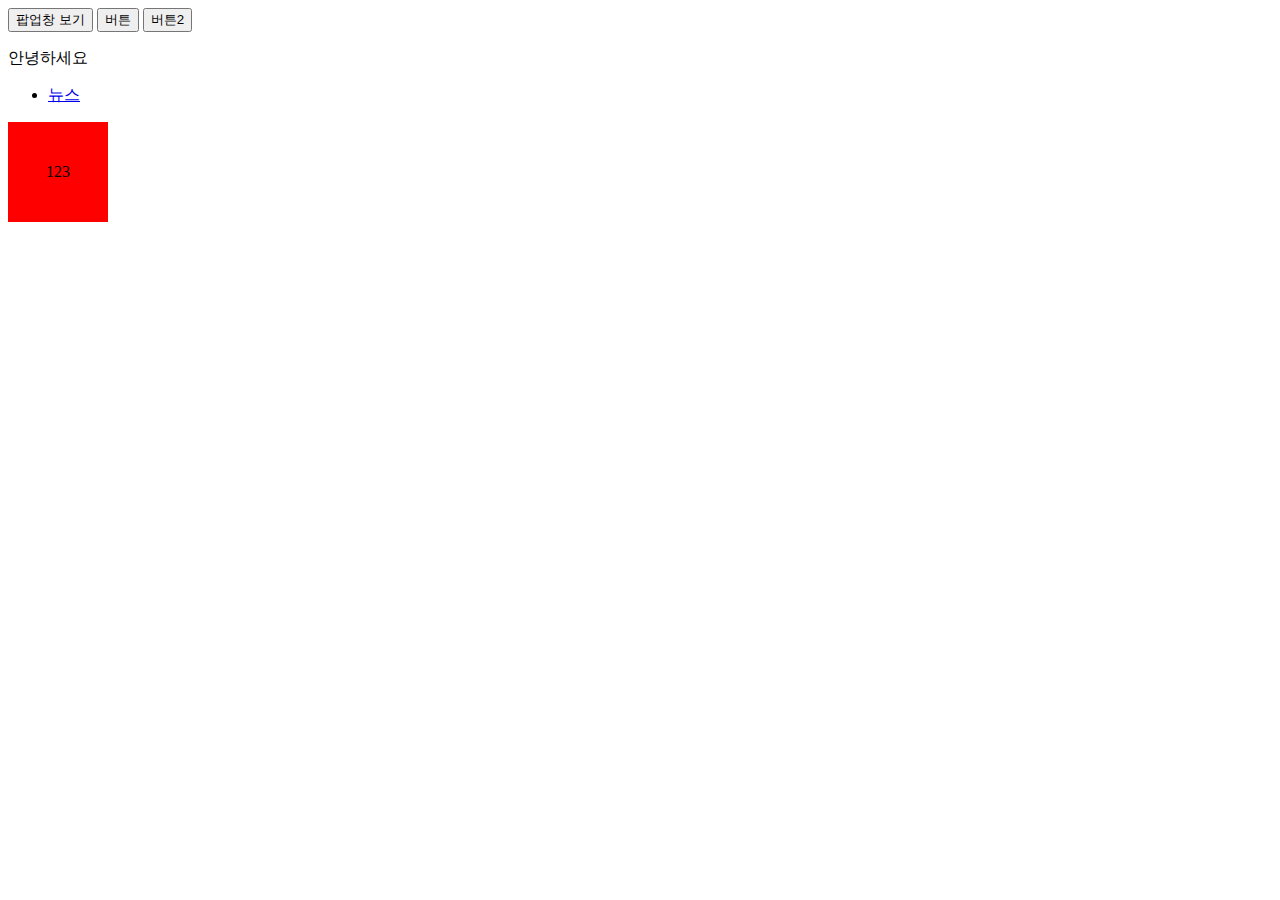
<file: jquery.html>
<!DOCTYPE html>
<html lang="ko">
<head>
    <meta charset="UTF-8">
    <meta name="viewport" content="width=device-width, initial-scale=1.0">
    <title>jQuery</title>
    <script src="./a-1/script/jquery-1.12.4.js"></script>
    <link rel="stylesheet" href="./a-1/css/jquery.css">
</head>
<body>
    <button id="showPopup">팝업창 보기</button>
    <button class="btn1">버튼</button>
    <button class="btn2">버튼2</button>
    <p>안녕하세요</p>

    <ul class="gnb">
        <li>
            <a href="#">뉴스</a>
            <ul class="sub">
                <li><a href="#">정치</a></li>
                <li><a href="#">경제</a></li>
                <li><a href="#">사회</a></li>
                <li><a href="#">문화</a></li>
                <li><a href="#">과학</a></li>
            </ul>
        </li>
    </ul>

    <div class="box">123</div>

    <div class="popup">
        <h2>안녕하세요</h2>
        <button id="closePopup">닫기</button>
    </div>

    <script>
        $(function(){
            $(".btn1").click(function(){
                $("p").hide()
            })

            $(".btn2").click(function(){
                $("p").show()
            })

            // gnb
            // $(".gnb").mouseenter(function(){
            //     $(".sub").slideDown()
            // })

            // $(".gnb").mouseleave(function(){
            //     $(".sub").slideUp()
            // })

            $(".gnb").hover(
                function(){
                    $(".sub").slideDown()
                },
                function(){
                    $(".sub").slideUp()
                }
            )

            // box
            $(".box").mouseenter(function(){
                $(this).animate({width: 300, height: 300}, 1000, function(){
                    console.log("안녕하세요")
                })
            })

            // 팝업창
            $("#showPopup").click(function(){
                $(".popup").show()
            })

            $("#closePopup").click(function(){
                $(".popup").hide()
            })
        })

    </script>

</body>
</html>
</file>
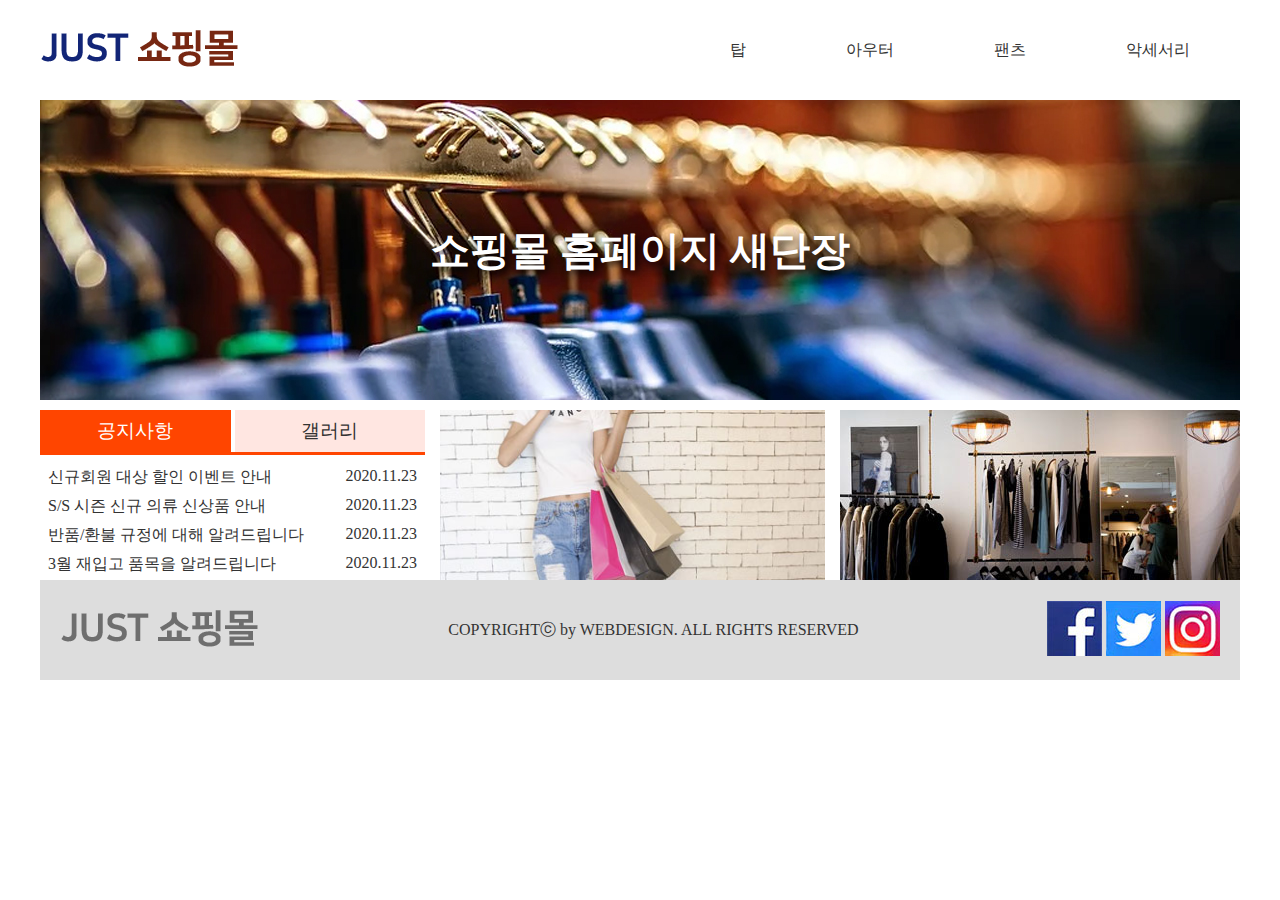
<file: a-1/index2.html>
<!DOCTYPE html>
<html lang="ko">
<head>
    <meta charset="UTF-8">
    <meta name="viewport" content="width=device-width, initial-scale=1.0">
    <link rel="stylesheet" href="./css/style2.css">
    <script src="./script/jquery-1.12.4.js"></script>
    <title>JUST 쇼핑몰</title>
</head>
<body>
    <div class="wrap">
        <div class="header">
            <div class="logo">
                <a href="#"><img src="./images/logo.png" alt="JUST 쇼핑몰 로고"></a>
            </div>
            <ul class="gnb">
                <li>
                    <a href="#">탑</a>
                    <ul class="sub">
                        <li><a href="#">블라우스</a></li>
                        <li><a href="#">티</a></li>
                        <li><a href="#">셔츠</a></li>
                        <li><a href="#">니트</a></li>
                    </ul>
                </li>
                <li>
                    <a href="#">아우터</a>
                    <ul class="sub">
                        <li><a href="#">자켓</a></li>
                        <li><a href="#">코트</a></li>
                        <li><a href="#">가디건</a></li>
                        <li><a href="#">머플러</a></li>
                    </ul>
                </li>
                <li>
                    <a href="#">팬츠</a>
                    <ul class="sub">
                        <li><a href="#">청바지</a></li>
                        <li><a href="#">짧은바지</a></li>
                        <li><a href="#">긴바지</a></li>
                        <li><a href="#">레깅스</a></li>
                    </ul>
                </li>
                <li>
                    <a href="#">악세서리</a>
                    <ul class="sub">
                        <li><a href="#">귀고리</a></li>
                        <li><a href="#">목걸이</a></li>
                        <li><a href="#">반지</a></li>
                        <li><a href="#">팔찌</a></li>
                    </ul>
                </li>
            </ul>
        </div>

        <div class="slider">
            <div class="slides">
                <div class="slide">
                    <img src="./images/img1.jpg" alt="슬라이드 이미지 1">
                    <h2>쇼핑몰 홈페이지 새단장</h2>
                </div>
                <div class="slide">
                    <img src="./images/img2.jpg" alt="슬라이드 이미지 2">
                    <h2>이달의 쇼핑 이벤트</h2>
                </div>
                <div class="slide">
                    <img src="./images/img3.jpg" alt="슬라이드 이미지 3">
                    <h2>장바구니 할인 이벤트</h2>
                </div>
            </div>
        </div>

        <div class="contents">
            <div class="tab">
                <div class="tab_title">
                    <h3 class="active">공지사항</h3>
                    <h3>갤러리</h3>
                </div>
                <div class="tab_contents">
                    <ul class="notice item">
                        <li><a href="#" id="showModal">신규회원 대상 할인 이벤트 안내</a><span>2020.11.23</span></li>
                        <li><a href="#">S/S 시즌 신규 의류 신상품 안내</a><span>2020.11.23</span></li>
                        <li><a href="#">반품/환불 규정에 대해 알려드립니다</a><span>2020.11.23</span></li>
                        <li><a href="#">3월 재입고 품목을 알려드립니다</a><span>2020.11.23</span></li>
                    </ul>
                    <ul class="gallery item">
                        <li><a href="#"><img src="./images/icon1.jpg" alt="갤러리 이미지 1"></a></li>
                        <li><a href="#"><img src="./images/icon2.jpg" alt="갤러리 이미지 2"></a></li>
                        <li><a href="#"><img src="./images/icon3.jpg" alt="갤러리 이미지 3"></a></li>
                    </ul>
                </div>
            </div>

            <div class="banner">
                <img src="./images/banner.jpg" alt="배너 이미지">
            </div>

            <div class="direct">
                <img src="./images/direct.jpg" alt="바로가기 이미지">
            </div>
        </div>

        <div class="footer">
            <div class="f_logo"><img src="./images/footerLogo.png" alt="푸터 로고"></div>
            <p>COPYRIGHTⓒ by WEBDESIGN. ALL RIGHTS RESERVED</p>
            <div class="sns">
                <a href="#"><img src="./images/sns1.jpg" alt="페이스북 바로가기"></a>
                <a href="#"><img src="./images/sns2.jpg" alt="트위터 바로가기"></a>
                <a href="#"><img src="./images/sns3.jpg" alt="인스타그램 바로가기"></a>
            </div>
        </div>
    </div>

    <div class="modal">
        <h3>신규회원 대상 이벤트 안내</h3>
        <p>즐거운 쇼핑 환경을 위해 항상 노력하는 JUST 쇼핑몰입니다. 고객님들께 한 단계 더 나아가 보답하는 ON쇼핑몰이 되고자신규회원 대상 10% 할인 이벤트를 실시하고 있습니다. 웹과 모바일에서 모두 이용 가능하며, 수준 높은 서비스를 위해 앞으로도 꾸준히 노력할 것을 약속드립니다.</p>
        <button id="closeModal">닫기</button>
    </div>

    <script>
        $(function(){
            $(".gnb").hover(
                function(){
                    $(".sub").slideDown()
                },
                function(){
                    $(".sub").slideUp()
                }
            )

            setInterval(function(){
                $(".slides").animate({top: "-100%"}, function(){
                    $(this).append($(".slide").eq(0))
                    $(this).css("top",0)
                })
            }, 3000)

            $("#showModal").click(function(){
                $(".modal").show()
            })
            $("#closeModal").click(function(){
                $(".modal").hide()
            })

            $(".tab_title h3").click(function(){
                $(".tab_title h3").removeClass("active")
                $(this).addClass("active")

                var idx = $(this).index()
                $(".tab_contents .item").hide()
                $(".tab_contents .item").eq(idx).show()
            })

        })
    </script>
</body>
</html>
</file>
<file: a-1/css/style.css>
* {
    margin: 0;
    padding: 0;
    box-sizing: border-box;
}

ul {
    list-style: none;
}

a {
    text-decoration: none;
    color: inherit;
}

body {
    color: #333;
    background-color: #fff;
    font-size: 16px;
}

.wrap {
    width: 1200px;
    margin: 0 auto;
}

.header {
    display: flex;
    align-items: center;
    justify-content: space-between;
}

.gnb {
    display: flex;
    align-items: center;
    z-index: 1;
}

.gnb > li {
    position: relative;
}

.gnb > li > a {
    display: block;
    height: 100px;
    line-height: 100px;
    padding: 0 50px;
}

.gnb > li:hover > a {
    color: orangered;
}

.gnb .sub {
    position: absolute;
    top: 100px;
    left: 0;
    background-color: #eee;
    width: 100%;
    text-align: center;
    padding: 10px;
    display: none;
}

.gnb .sub li a {
    display: block;
    padding: 14px;
}

.gnb .sub li a:hover {
    background-color: #666;
    color: #fff;
}

.slider {
    height: 300px;
    overflow: hidden;
    position: relative;
}

.slides {
    position: absolute;
    top: 0;
    left: 0;
}

.slide {
    position: relative;
}

.slide img {
    display: block;
}

.slide h2 {
    position: absolute;
    top: 50%;
    left: 50%;
    transform: translate(-50%, -50%);
    color: #fff;
    font-size: 40px;
    text-shadow: 3px 3px 8px rgba(0, 0, 0, 1);
}

.contents {
    display: flex;
    gap: 15px;
    padding: 10px 0;
}

.tab, .banner, .link {
    width: 390px;
}

.banner img, .link img {
    width: 100%;
    object-fit: cover;
}

.tab_title {
    display: flex;
    gap: 4px;
    border-bottom: 3px solid orangered;
}

.tab_title h3 {
    height: 42px;
    background-color: #ddd;
    flex: 1;
    text-align: center;
    line-height: 42px;
    font-weight: normal;
    font-size: 16px;
    cursor: pointer;
}

.tab_title h3.active {
    background-color: orangered;
    color: white;
}

.notice {
    padding: 10px;
}

.notice li {
    display: flex;
    justify-content: space-between;
    padding: 6px 0;
}

.notice li a {
    display: block;
    width: 72%;
    white-space: nowrap;
    overflow: hidden;
    text-overflow: ellipsis;
}

.notice li a:hover {
    text-decoration: underline;
}

.tab_contents .gallery {
    display: none;
}

.gallery {
    text-align: center;
}

.gallery li {
    display: inline-block;
    padding: 25px 14px;
}

.footer {
    height: 100px;
    display: flex;
    align-items: center;
    justify-content: space-between;
    padding: 0 20px;
    background-color: #ddd;
}

.modal {
    display: none;
    position: absolute;
    top: 50%;
    left: 50%;
    transform: translate(-50%, -50%);
    width: 400px;
    height: 340px;
    background-color: #fff;
    border: 1px solid #666;
    padding: 30px;
}

.modal h3 {
    font-size: 24px;
}

.modal p {
    margin: 20px 0;
    line-height: 1.5;
}

.modal button {
    border: none;
    padding: 6px 10px;
    background-color: #666;
    color: #fff;
}
</file>
<file: b-1/css/main.css>
* {
    margin: 0;
    padding: 0;
    box-sizing: border-box;
}

ul, ol {
    list-style: none;
}

a {
    text-decoration: none;
    color: inherit;
}

body {
    background-color: #fff;
    color: #333;
    font-size: 16px;
}

.wrap {
    width: 1200px;
    margin: 0 auto;
}

.header {
    display: flex;
    height: 100px;
    align-items: center;
    justify-content: space-between;
}

.gnb {
    display: flex;
    z-index: 1;
}

.gnb > li {
    position: relative;
}

.gnb > li > a {
    display: block;
    padding: 0 50px;
    height: 100px;
    line-height: 100px;
}

.gnb > li:hover > a {
    color: dodgerblue;
    font-weight: bold; 
}

.gnb ul {
    position: absolute;
    top: 100px;
    left: 0px;
    width: 100%;
    height: 200px;
    background-color: #eee;
    padding: 6px;
    display: none;
}

.gnb ul a {
    display: block;
    padding: 14px 10px;
    text-align: center;
}

.gnb ul a:hover {
    background: rgb(190, 220, 255);
    color: #666;
}

.slider {
    position: relative;
    height: 300px;
    overflow: hidden;
}

.slides {
    position: absolute;
    top: 0;
    left: 0;
}

.slide {
    position: relative;
}

.slide img {
    display: block;
}

.slide h2 {
    position: absolute;
    top: 50%;
    left: 50%;
    transform: translate(-50%, -50%);
    font-size: 40px;
    color: #fff;
    text-shadow: 3px 3px 8px rgba(0, 0, 0, 1);
}

.contents {
    display: flex;
    gap: 15px;
    height: 200px;
    padding: 10px 0;
}

.tab {
    width: 390px;
}

.tab_title {
    display: flex;
    gap: 4px;
    border-bottom: solid 3px dodgerblue;
}

.tab_title h4 {
    height: 42px;
    flex: 1;
    text-align: center;
    line-height: 42px;
    background-color: #ddd;
    cursor: pointer;
}

.tab_title h4.active {
    background-color: dodgerblue;
    color: #fff;
}

.tab_contents {
    font-size: 14px;
    padding: 6px;
}

.notice {
    display: block;
    /* display: none; */
}

.notice li {
    display: flex;
    align-items: center;
    justify-content: space-between;
}

.notice li a {
    display: block;
    padding: 6px 4px;
}

.notice li a:hover {
    text-decoration: underline;
}

.gallery {
    text-align: center;
    display: none;
}

.gallery li {
    display: inline-block;
    padding: 12px;
}

.banner {
    width: 390px;
}

.link {
    width: 390px;
}

.banner img,
.link img {
    width: 100%;
    height: 100%;
    object-fit: cover;
}

.footer {
    height: 100px;
    display: flex;
    align-items: center;
    background-color: #eee;
}

.f_logo {
    width: 200px;
}

.f_logo img {
    filter: grayscale(1);
}

.f_contents {
    flex: 1;
    text-align: center;
}

.f_menu {
    display: flex;
    align-items: center;
    justify-content: center;
    margin-bottom: 16px;
}

.f_menu li {
    border-right: 1px solid #999;
    padding: 0 20px;
}

.f_menu li:last-child {
    border: none;
}

.modal {
    position: fixed;
    top: 50%;
    left: 50%;
    transform: translate(-50%, -50%);
    background-color: #fff;
    padding: 30px;
    width: 560px;
    height: 380px;
    border: 1px solid #999;
    display: none;
}

.modal .container {
    position: relative;
}

.modal h2 {
    padding-top: 20px;
}

.modal p {
    margin: 30px 0;
    line-height: 1.6;
}

.modal button {
    padding: 6px 12px;
    position: absolute;
    bottom: -60;
    right: 0;
}
</file>
<file: c-1/css/main.css>
* {
    margin: 0;
    padding: 0;
    box-sizing: border-box;
}

ul {
    list-style: none;
}

a {
    text-decoration: none;
    color: inherit;
}

body {
    color: #333;
    background-color: #fff;
}

.wrap {
    width: 1000px;
    display: flex;
}

.header {
    width: 200px;
}

.logo {
    padding: 40px 0;
}

.logo img {
    width: 200px;
}

.gnb_container {
    padding: 0 10px;
}

.gnb > li > a {
    display: block;
    padding: 16px;
    text-align: center;
    border: 1px solid #666;
}

.gnb > li:hover > a {
    color: orange;
    font-weight: bold;
}

.gnb ul {
    display: none;
}

.gnb ul a {
    display: block;
    padding: 10px;
    text-align: center;
}

.gnb ul a:hover {
    background-color: #eee;
}

.main {
    width: 800px;
}

.slider {
    position: relative;
    height: 350px;
}

.slide {
    position: absolute;
    top: 0;
    left: 0;
    display: none;
}

.slide img {
    display: block;
}

.slide h2 {
    position: absolute;
    top: 50%;
    left: 50%;
    transform: translate(-50%, -50%);
    color: #fff;
    font-size: 50px;
    padding: 10px 16px;
    background-color: rgba(0, 0, 0, 0.8);
}

.contents {
    display: flex;
    height: 200px;
    padding: 10px 0;
    gap: 10px;
}

.tab {
    width: 260px;
}

.tab_title {
    display: flex;
    height: 42px;
    border-bottom: 3px solid orange;
    gap: 4px;
}

.tab_title h3 {
    flex: 1;
    background-color: #ddd;
    display: flex;
    align-items: center;
    justify-content: center;
    cursor: pointer;
}

.tab_title h3.active {
    background-color: orange;
    color: #fff;
}

.notice {
    font-size: 14px;
    padding: 10px;
    /* display: none; */
}

.notice li {
    display: flex;
    align-items: center;
    justify-content: space-between;
}

.notice li a {
    display: block;
    width: 70%;
    white-space: nowrap;
    overflow: hidden;
    text-overflow: ellipsis;
    padding: 6px 0;
}

.notice li a:hover {
    text-decoration: underline;
}

.gallery {
    text-align: center;
    padding-top: 26px;
    display: none;
}

.gallery li {
    display: inline-block;
}

.gallery li img {
    width: 80px;
}

.banner {
    width: 260px;
}

.link {
    width: 260px;
}

.banner img, .link img {
    width: 100%;
    height: 100%;
    object-fit: cover;
}

.footer {
    display: flex;
    height: 100px;
    background-color: #ddd;
    align-items: center;
}

.f_logo {
    width: 200px;
    display: flex;
    align-items: center;
    justify-content: center;
}

.f_logo img {
    width: 160px;
}

.f_contents {
    width: 600px;
}

.f_menu {
    display: flex;
    align-items: center;
    justify-content: center;
    margin-bottom: 10px;
}

.f_menu li a {
    padding: 0 10px;
    border-right: 1px solid #999;
}

.f_menu li:last-child a {
    border: none;
}

.f_contents p {
    text-align: center;
}

.modal {
    position: fixed;
    top: 50%;
    left: 50%;
    transform: translate(-50%, -50%);
    width: 400px;
    background-color: #fff;
    padding: 30px;
    border: 1px solid #999;
    display: none;
}

.modal p {
    margin: 30px 0;
    line-height: 1.6;
    padding-bottom: 30px;
}

.modal button {
    padding: 6px 12px;
    border: none;
    background-color: #666;
    color: #fff;
    position: absolute;
    bottom: 30px;
    right: 30px;
    cursor: pointer;
}
</file>
<file: c-3/css/main.css>
* {
    margin: 0;
    padding: 0;
    box-sizing: border-box;
}

ul {
    list-style: none;
}

a {
    text-decoration: none;
    color: inherit;
}

body {
    background-color: #fff;
    color: #333;
    font-size: 16px;
}

.wrap {
    width: 1000px;
    display: flex;
}

.header {
    width: 200px;
}

.logo {
    padding: 50px 0;
}

.logo img {
    width: 200px;
}

.gnb_container {
    padding: 0 10px;
}

.gnb > li {
    position: relative;
}

.gnb > li > a {
    display: block;
    padding: 16px;
    text-align: center;
    border: 1px solid #ccc;
}

.gnb > li:hover > a {
    color: palevioletred;
    font-weight: bold;
}

.sub {
    z-index: 1;
    position: absolute;
    top: 0;
    right: -150px;
    width: 150px;
    display: none;
}

.sub a {
    display: block;
    padding: 10px;
    text-align: center;
    background-color: #fff;
    border: 1px solid #eee;
}

.sub a:hover {
    background-color: #eee;
}

.main {
    width: 800px;
}

.slider {
    position: relative;
    height: 350px;
}

.slide {
    position: absolute;
    top: 0;
    left: 0;
}

.slide img {
    display: block;
}

.slide h2 {
    position: absolute;
    top: 50%;
    left: 50%;
    transform: translate(-50%, -50%);
    color: #666;
    font-size: 50px;
    background-color: #ddd;
}

.contents {
    display: flex;
    height: 200px;
    padding: 10px 0;
    gap: 10px;
}

.title {
    display: block;
    width: 100px;
    background-color: #ddd;
    font-size: 18px;
    text-align: center;
    padding: 6px;
    margin-bottom: 12px;
}

.notice {
    flex: 1;
}

.n_contents li {
    display: flex;
    align-items: center;
    justify-content: space-between;
    font-size: 14px;
}

.n_contents li a {
    padding: 6px 0;
}

.gallery {
    flex: 1;
}

.gallery ul {
    display: flex;
}

.banner {
    flex: 1;
}

.banner img {
    width: 100%;
    height: 100%;
    object-fit: cover;
}

.modal {
    display: none;
}
</file>
<file: c-4/css/main.css>
* {
    margin: 0;
    padding: 0;
    box-sizing: border-box;
}

ul {
    list-style: none;
}

a {
    text-decoration: none;
    color: inherit;
}

body {
    background-color: #fff;
    color: #333;
}

.wrap {
    width: 1000px;
    display: flex;
    position: relative;
}

.header {
    width: 200px;
    background-color: #ccc;
}

.gnb {
    padding: 15px;
}

.gnb > li {
    position: relative;
}

.gnb > li > a {
    display: block;
    border: 1px solid #ccc;
    background-color: #fff;
    text-align: center;
    padding: 12px;
    margin: -1px;
}

.gnb > li:hover > a {
    background-color: orangered;
    color: #fff;
}

.sub {
    position: absolute;
    top: 0;
    left: 170px;
    width: 180px;
    background-color: #ddd;
    display: none;
    z-index: 1;
}

.sub a {
    display: block;
    padding: 14px 20px;
    text-align: center;
}

.sub a:hover {
    background-color: lightsalmon;
}

.main {
    width: 800px;
}

.slider {
    height: 350px;
    position: relative;
    overflow: hidden;
 }

.slides {
    position: absolute;
    top: 0;
    left: 0;
    display: flex;
}

.slide {
    position: relative;
}

.slide img {
    display: block;
    width: 800px;
    height: 350px;
    object-fit: cover;
}

.slide h2 {
    position: absolute;
    top: 50%;
    left: 50%;
    transform: translate(-50%, -50%);
    font-size: 30px;
    color: #fff;
    text-shadow: 4px 4px 4px #000;
    background-color: rgba(0, 0, 0, 0.4);
}

.contents {
    height: 200px;
    display: flex;
    gap: 20px;
}

.notice h3, .gallery h3 {
    font-size: 16px;
    width: 100px;
    height: 40px;
    line-height: 40px;
    text-align: center;
    border-bottom: 3px solid lightsalmon;
}

.notice {
    width: 180px;
    margin: 10px 0;
    margin-left: 10px;
}

.notice ul {
    margin: 20px 0;
}

.notice li {
    font-size: 14px;
    display: flex;
    align-items: center;
    justify-content: space-between;
    margin: 10px 0;
}

.notice a {
    display: block;
    margin-left: 6px;
    width: 65%;
    white-space: nowrap;
    overflow: hidden;
    text-overflow: ellipsis;
}

.gallery {
    width: 180px;
    margin: 10px 0;
}

.gallery ul {
    display: flex;
    align-items: center;
    justify-content: center;
    gap: 4px;
    padding: 40px 0px;
}

.gallery img {
    width: 50px;
    height: 50px;
}

.banner {
    width: 400px;
    height: 200px;
}

.banner img {
    width: 100%;
    height: 100%;
    object-fit: cover;
}

.footer {
    height: 100px;
    background-color: #eee;
    display: flex;
    align-items: center;
    justify-content: space-between;
}

.f_logo {
    width: 200px;
}

.footer p {
    width: 620px;
    text-align: center;
}

.footer ul {
    width: 180px;
    text-align: center;
}

.footer a {
    display: block;
    font-size: 14px;
    padding: 4px 0;
}

.footer a:hover {
    text-decoration: underline;
}

.modal {
    position: absolute;
    top: 50%;
    left: 50%;
    transform: translate(-50%, -50%);
    background-color: #fff;
    width: 400px;
    height: 250px;
    border: 1px solid #999;
    padding: 30px;
    display: none;
}

.modal p {
    padding: 10px 0;
}

.modal button {
    width: 80px;
    height: 30px;
    background-color: #666;
    color: #fff;
    border: none;
    position: absolute;
    bottom: 20px;
    right: 24px;
    cursor: pointer;
}
</file>
<file: d-1/css/main.css>
*  {
    margin: 0;
    padding: 0;
    box-sizing: border-box;
}

ul {
    list-style: none;
}

a {
    text-decoration: none;
    color: inherit;
}

body {
    background-color: #fff;
    color: #333;
}

.main {
    display: flex;
}

.header {
    width: 200px;
}

.logo {
    padding: 20px 0;
}

.gnb {
    position: relative;
    z-index: 1;
    padding: 0 10px;
}

.gnb > li {
    position: relative;
    margin-bottom: -1px;
}

.gnb > li > a {
    display: block;
    border: 1px solid #999;
    height: 56px;
    line-height: 56px;
    text-align: center;
}

.gnb > li:hover > a {
    background-color: #ddd;
}

.gnb::after {
    content: '';
    width: calc(100vw - 190px);
    height: 224px;
    background-color: #ddd;
    position: absolute;
    top: 0;
    left: 190px;
    opacity: 0;
    transition: all 0.3s;
}

.gnb.on::after {
    opacity: 1;
}

.gnb .sub {
    position: absolute;
    top: 6px;
    left: 200px;
    width: 600px;
    z-index: 1;
    display: none;
}

.sub li {
    width: 120px;
    height: 40px;
    display: inline-block;
}

.sub a {
    display: block;
    height: 40px;
    line-height: 40px;
    text-align: center;
}

.sub a:hover {
    background-color: #666;
    color: #fff;
}

.user {
    display: flex;
    align-items: center;
    justify-content: center;
    margin-top: 20px;
}

.user a {
    display: block;
    padding: 0 15px;
    border-right: 1px solid #999;
}

.user a:last-child {
    border: none;
}

.user a:hover {
    text-decoration: underline;
}

.contents {
    width: calc(100% - 200px);
}

.slider {
    height: 400px;
    position: relative;
    overflow: hidden;
}

.slides {
    position: absolute;
    top: 0;
    left: 0;
    width: 100%;
}

.slide {
    position: relative;
    height: 400px;
    width: 100%;
}

.slide img {
    width: 100%;
    height: 100%;
    object-fit: cover;
}

.slide h2 {
    position: absolute;
    top: 50%;
    left: 50%;
    transform: translate(-50%, -50%);
    font-size: 50px;
    color: #fff;
}

.links {
    position: absolute;
    top: 0;
    right: 0;
    background-color: #fff;
    padding: 14px 10px;
    text-align: center;
}

.links li {
    border-bottom: 1px solid #999;
    margin-bottom: 18px;
    padding-bottom: 14px;
}

.links li:last-child {
    margin-bottom: 0;
    border: none;
    padding-bottom: 0;
}

.links img {
    width: 80px;
}

.links p {
    font-size: 14px;
}

.banner_container {
    height: 200px;
    padding: 20px;
    background-color: #eee;
}

.banner {
    display: flex;
    align-items: center;
    gap: 20px;
    border: 1px solid #999;
    border-radius: 10px;
    padding: 20px;
    background-color: #fff;
}

.banner img {
    width: 160px;
}

.banner .texts {
    flex: 1;
}

.banner .texts h4 {
    font-size: 20px;
    margin-bottom: 8px;
}

.banner .icon {
    width: 40px;
    height: 40px;
    border-top: 6px solid #999;
    border-right: 6px solid #999;
    transform: rotate(45deg);
    margin-right: 20px;
}

.tab {
    height: 250px;
    padding: 20px;
}

.tab_title {
    display: flex;
    padding-left: 20px;
    margin-bottom: -1px;
}

.tab_title h3 {
    width: 160px;
    height: 50px;
    line-height: 50px;
    text-align: center;
    background-color: #ddd;
    border: 1px solid #999;
    cursor: pointer;
}

.tab_title h3.active {
    border-bottom: 1px solid #fff;
    background-color: #fff;
}

.notice {
    border: 1px solid #999;
    padding: 20px 36px;
    /* display: none; */
}

.notice li {
    display: flex;
    align-items: center;
    justify-content: space-between;
}

.notice a {
    display: block;
    width: 80%;
    padding: 4px 0;
    white-space: nowrap;
    overflow: hidden;
    text-overflow: ellipsis;
}

.notice a:hover {
    text-decoration: underline;
}

.gallery {
    display: none;
    border: 1px solid #999;
    padding: 16px 36px;
}

.gallery li {
    display: inline-block;
    margin-right: 20px;
}

.gallery img {
    width: 180px;
}

.footer {
    display: flex;
    height: 120px;
    align-items: center;
    background-color: #ddd;
}

.f_logo {
    width: 200px;
}

.f_contents {
    flex: 1;
    padding: 0 40px;
}

.f_menu {
    margin-bottom: 10px;
}

.f_menu a {
    display: inline-block;
    padding: 3px 16px;
    border-right: 1px solid #999;
}

.f_menu a:first-child {
    padding-left: 0;
}

.f_menu a:hover {
    text-decoration: underline;
}

.f_menu a:last-child {
    border: none;
}

.sns {
    width: 250px;
}
</file>
<file: e-3/css/main.css>
* {
    margin: 0;
    padding: 0;
    box-sizing: border-box;
}

ul {
    list-style: none;
}

a {
    text-decoration: none;
    color: inherit;
}

body {
    background-color: #fff;
    color: #333;
}

.main {
    display: flex;
}

.header {
    width: 200px;
    border-right: 1px solid #ccc;
}

.logo {
    margin: 20px 0;
}

.gnb {
    padding: 0 10px;
    margin-bottom: 30px;
}

.gnb > li {
    position: relative;
}

.gnb > li > a {
    display: block;
    padding: 14px 0;
    border-bottom: 1px solid #999;
    text-align: center;
}

.gnb > li:hover > a {
    background-color: #ddd;
}

.gnb ul {
    position: absolute;
    top: 0;
    left: 180px;
    width: 220px;
    background-color: #ddd;
    display: none;
}

.gnb ul a {
    display: block;
    padding: 14px 20px;
}

.gnb ul a:hover {
    background-color: #666;
    color: #fff;
}

.user {
    text-align: center;
}

.user a {
    display: inline-block;
    padding: 3px 13px;
    border-right: 1px solid #999;
}

.user a:hover {
    text-decoration: underline;
}

.user a:last-child {
    border: none;
}

.contents {
    width: 400px;
    padding: 20px;
}

.banner {
    display: flex;
    align-items: center;
    padding: 20px 0;
}

.photo {
    width: 60px;
    height: 60px;
}

.photo img {
    width: 100%;
    height: 100%;
    object-fit: cover;
    border: 1px solid #999;
}

.texts {
    flex: 1;
    margin-left: 16px;
}

.texts a:hover {
    text-decoration: underline;
}

.arrow {
    width: 28px;
    height: 28px;
    border-top: 3px solid #333;
    border-right: 3px solid #333;
    transform: rotate(45deg);
}

.notice {
    margin: 20px 0;
}

.notice h3, .gallery h3 {
    border-bottom: 2px solid #999;
    padding: 10px 2px;
}

.notice ul {
    padding: 10px 0;
}

.notice li {
    display: flex;
    align-items: center;
    justify-content: space-between;
    border-bottom: 1px solid #ccc;
}

.notice li a {
    padding: 10px 0;
}

.notice li a:hover {
    text-decoration: underline;
}

.gallery ul {
    display: flex;
    align-items: center;
    justify-content: center;
    gap: 20px;
    padding: 20px 0;
}

.gallery img {
    width: 160px;
}

.gallery p {
    font-size: 14px;
}

.gallery li:hover p {
    text-decoration: underline;
}

.slider {
    flex: 1;
    position: relative;
    overflow: hidden;
    height: 650px;
}

.slide {
    position: absolute;
    top: 0;
    left: 0;
    width: 100%;
    height: 650px;
    display: none;
}

.slide img {
    display: block;
    width: 100%;
    height: 100%;
    object-fit: cover;
}

.slide h2 {
    position: absolute;
    top: 50%;
    left: 50%;
    transform: translate(-50%, -50%);
    font-size: 60px;
    color: #fff;
}

.footer {
    display: flex;
    align-items: center;
    height: 100px;
    background: #eee;
}

.f_logo {
    width: 200px;
}

.f_contents {
    flex: 1;
    margin-left: 50px;
    text-align: center;
}

.f_menu {
    margin-bottom: 10px;
}

.f_menu a {
    display: inline-block;
    padding: 3px 16px;
    border-right: 1px solid #999;
}

.f_menu a:first-child {
    padding-left: 0;
}

.f_menu a:hover {
    text-decoration: underline;
}

.f_menu a:last-child {
    border: none;
}

.sns {
    width: 260px;
    display: flex;
    align-items: center;
    justify-content: center;
    gap: 20px;
}
</file>
<file: a-1/css/style2.css>
* {
    margin: 0;
    padding: 0;
    box-sizing: border-box;
}

ul {
    list-style: none;
}

a {
    text-decoration: none;
    color: inherit;
}

body {
    color: #333;
    background-color: #fff;
    font-size: 16px;
}

.wrap {
    width: 1200px;
    margin: 0 auto;
}

.header {
    display: flex;
    align-items: center;
    justify-content: space-between;
}

.gnb {
    display: flex;
    align-items: center;
    z-index: 1;
}

.gnb > li {
    position: relative;
}

.gnb > li > a {
    display: block;
    height: 100px;
    line-height: 100px;
    padding: 0 50px;
}

.gnb > li:hover > a {
    color: orangered;
}

.sub {
    position: absolute;
    top: 100px;
    left: 0;
    background-color: rgb(255, 230, 225);
    width: 100%;
    text-align: center;
    padding: 12px;
    display: none;
}

.sub li a {
    display: block;
    padding: 14px;
}

.sub li a:hover {
    background-color: rgb(255, 190, 175);
    color: #999;
}

.slider {
    height: 300px;
    overflow: hidden;
    position: relative;
}

.slides {
    position: absolute;
    top: 0;
    left: 0;
}

.slide {
    position: relative;
}

.slide img {
    display: block;
}

.slide h2 {
    color: #fff;
    font-size: 40PX;
    text-shadow: 3px 3px 8px #000;
    position: absolute;
    top: 50%;
    left: 50%;
    transform: translate(-50%, -50%);
}

.contents {
    display: flex;
    gap: 15px;
    padding: 10px 0;
    height: 180px;
    overflow: hidden;
}

.tab, .banner, .link {
    flex: 1;
}

.banner img, .link img {
    width: 100%;
    object-fit: cover;
}

.tab_title {
    display: flex;
    gap: 4px;
    border-bottom: 3px solid orangered;
}

.tab_title h3 {
    height: 42px;
    background-color: rgb(255, 230, 225);
    flex: 1;
    text-align: center;
    line-height: 42px;
    font-weight: normal;
    cursor: pointer;
}

.tab_title h3.active {
    background-color: orangered;
    color: white;
}

.notice {
    /* display: none; */
    padding: 8px;
}

.notice li {
    display: flex;
    justify-content: space-between;
    padding: 4px 0;
}

.notice li a:hover {
    text-decoration: underline;
}

.gallery {
    text-align: center;
}

.gallery li {
    display: inline-block;
    padding: 25px 14px;
}

.footer {
    height: 100px;
    display: flex;
    align-items: center;
    justify-content: space-between;
    padding: 10px 20px;
    background-color: #ddd;
}

.modal {
    display: none;
    position: absolute;
    top: 50%;
    left: 50%;
    transform: translate(-50%, -50%);
    width: 400px;
    height: 340px;
    background-color: #fff;
    border: 1px solid #666;
    padding: 30px;
}

.modal h3 {
    font-size: 24px;
}

.modal p {
    margin: 20px 0;
    line-height: 1.5;
}

.modal button {
    border: none;
    padding: 6px 10px;
    background-color: #666;
    color: #fff;
}
</file>
